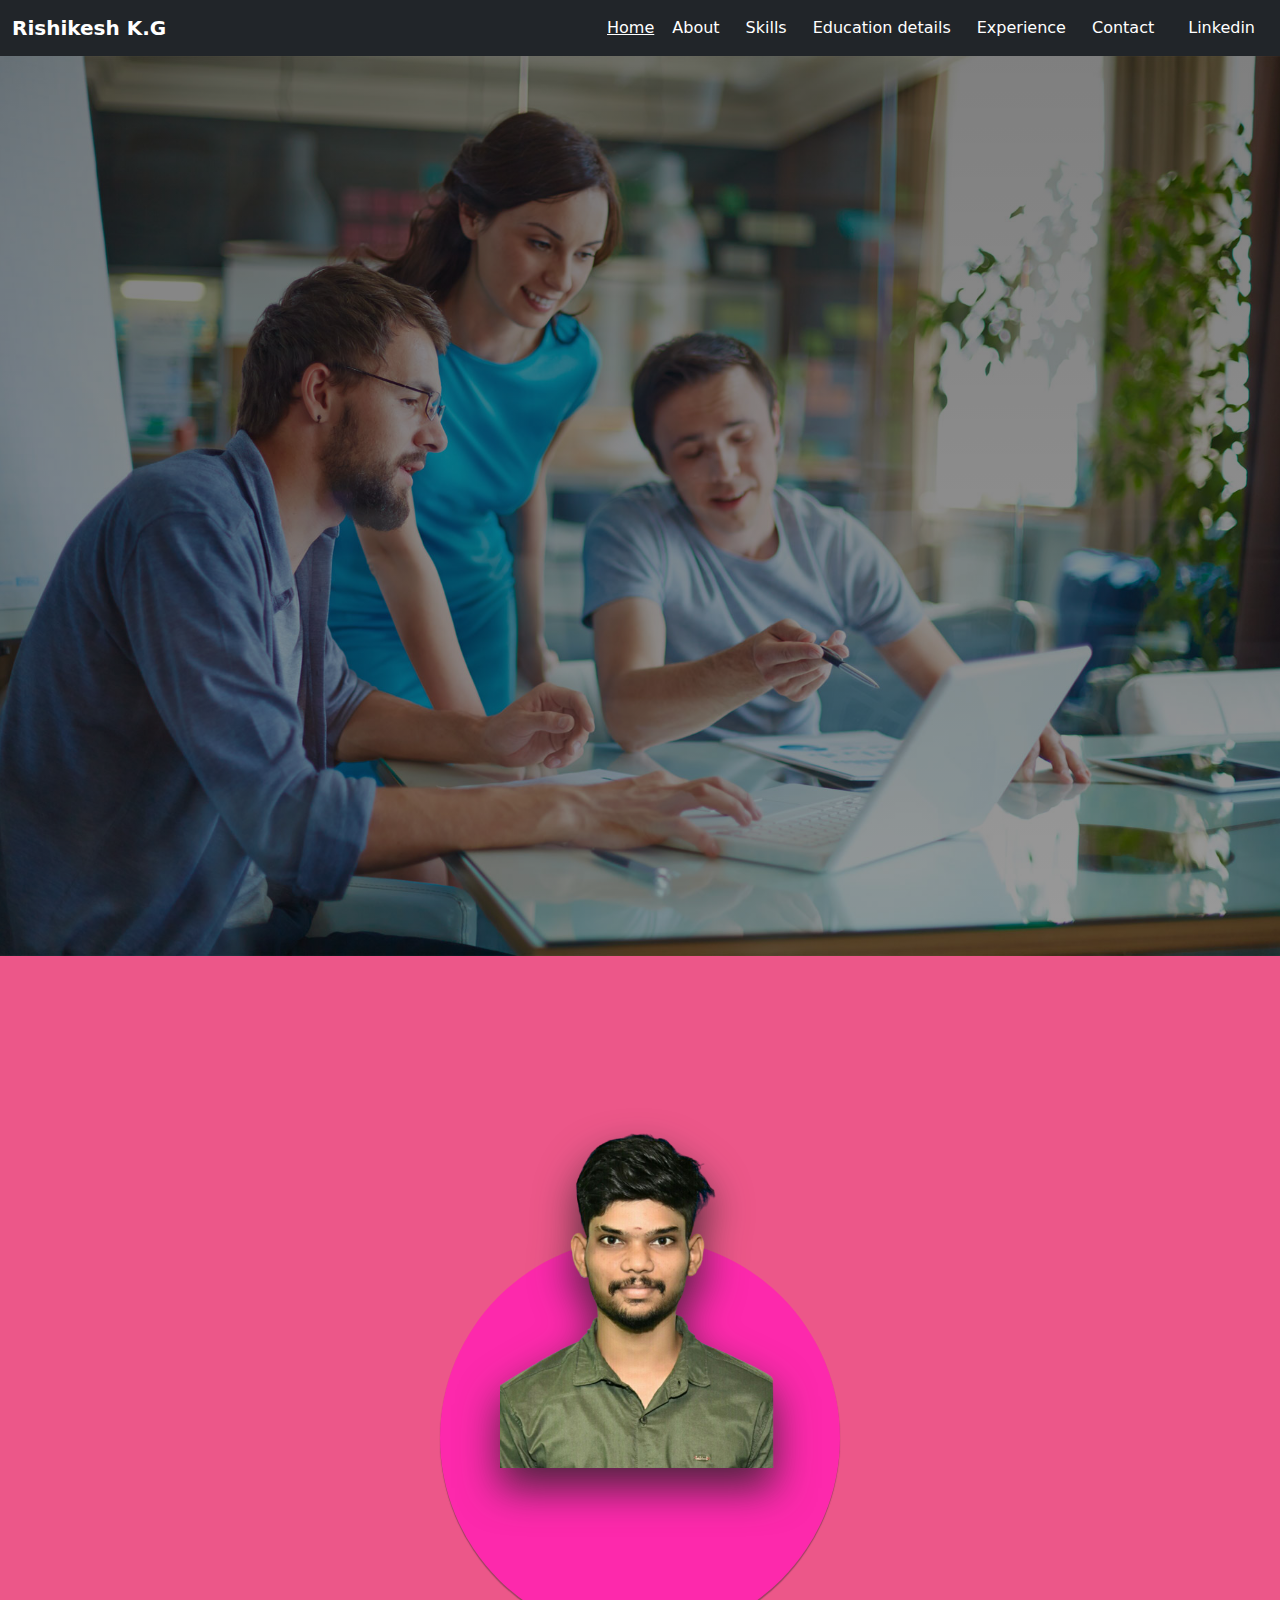
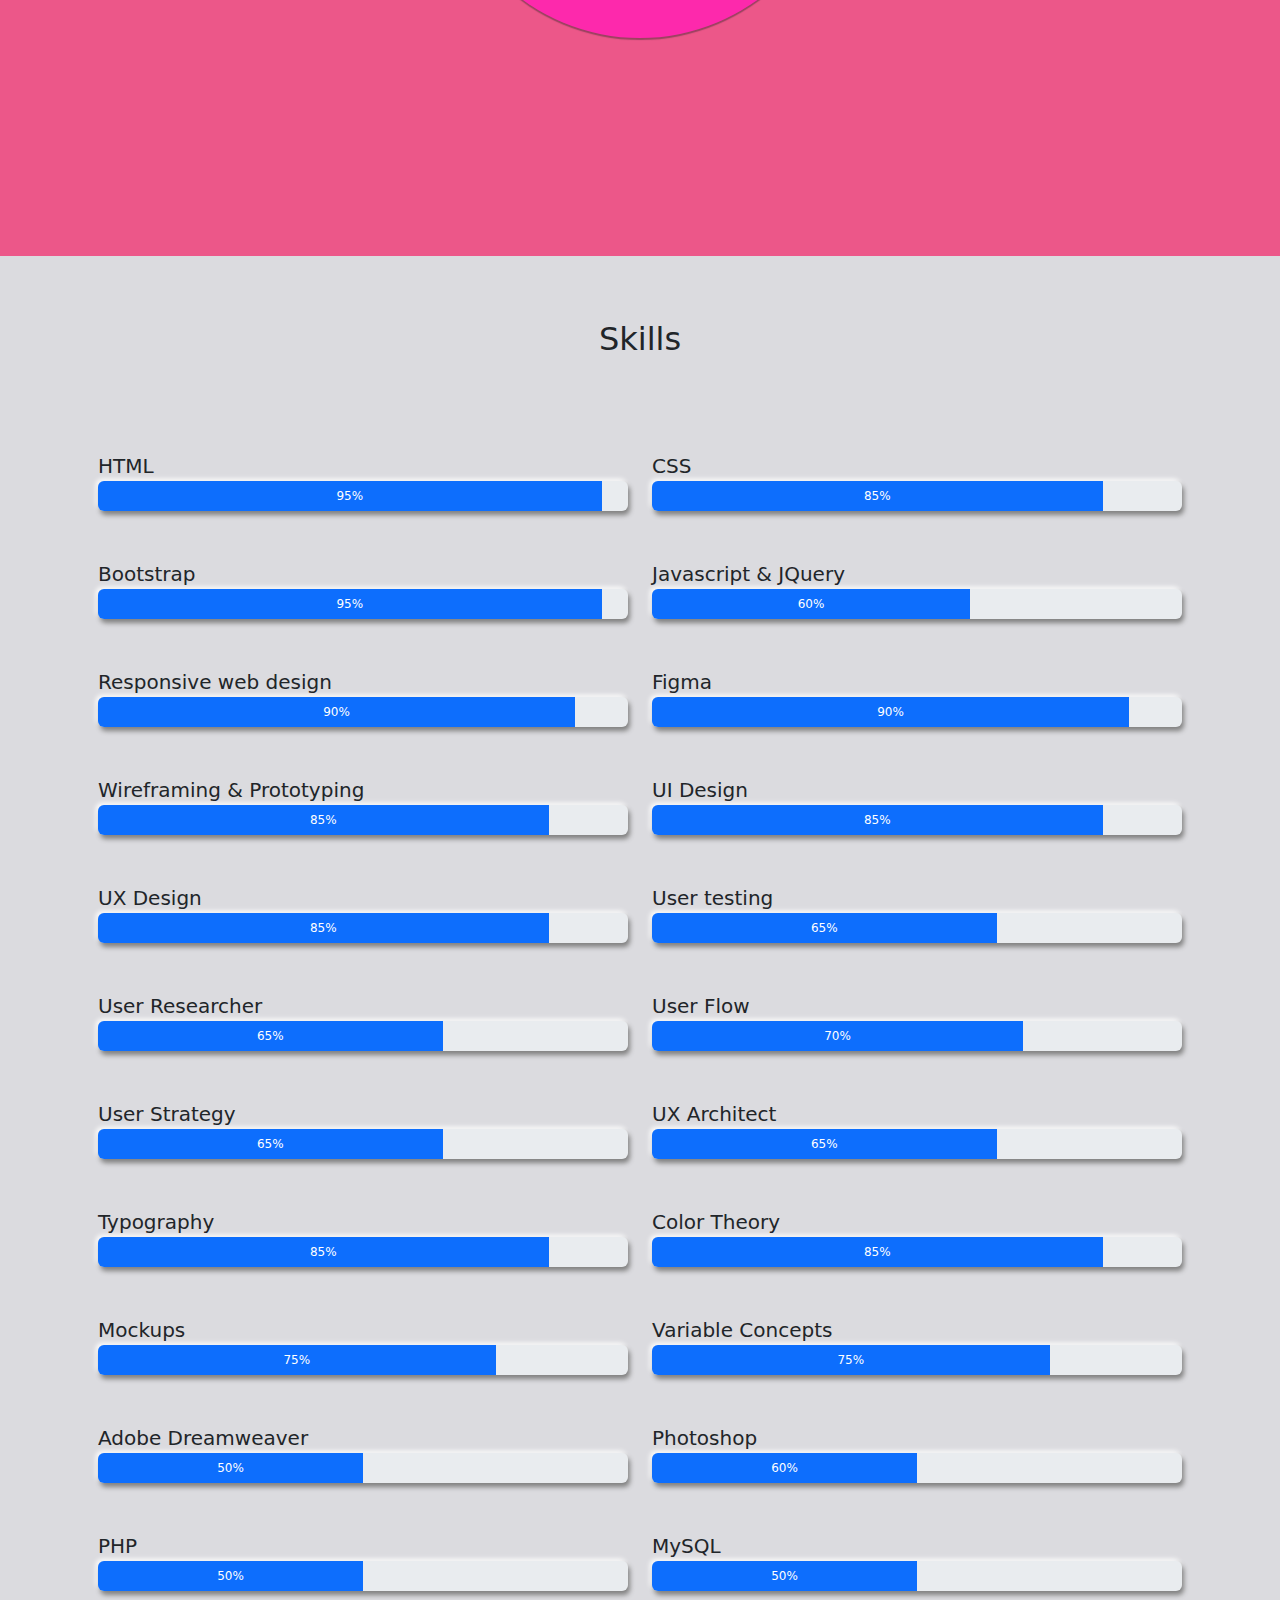
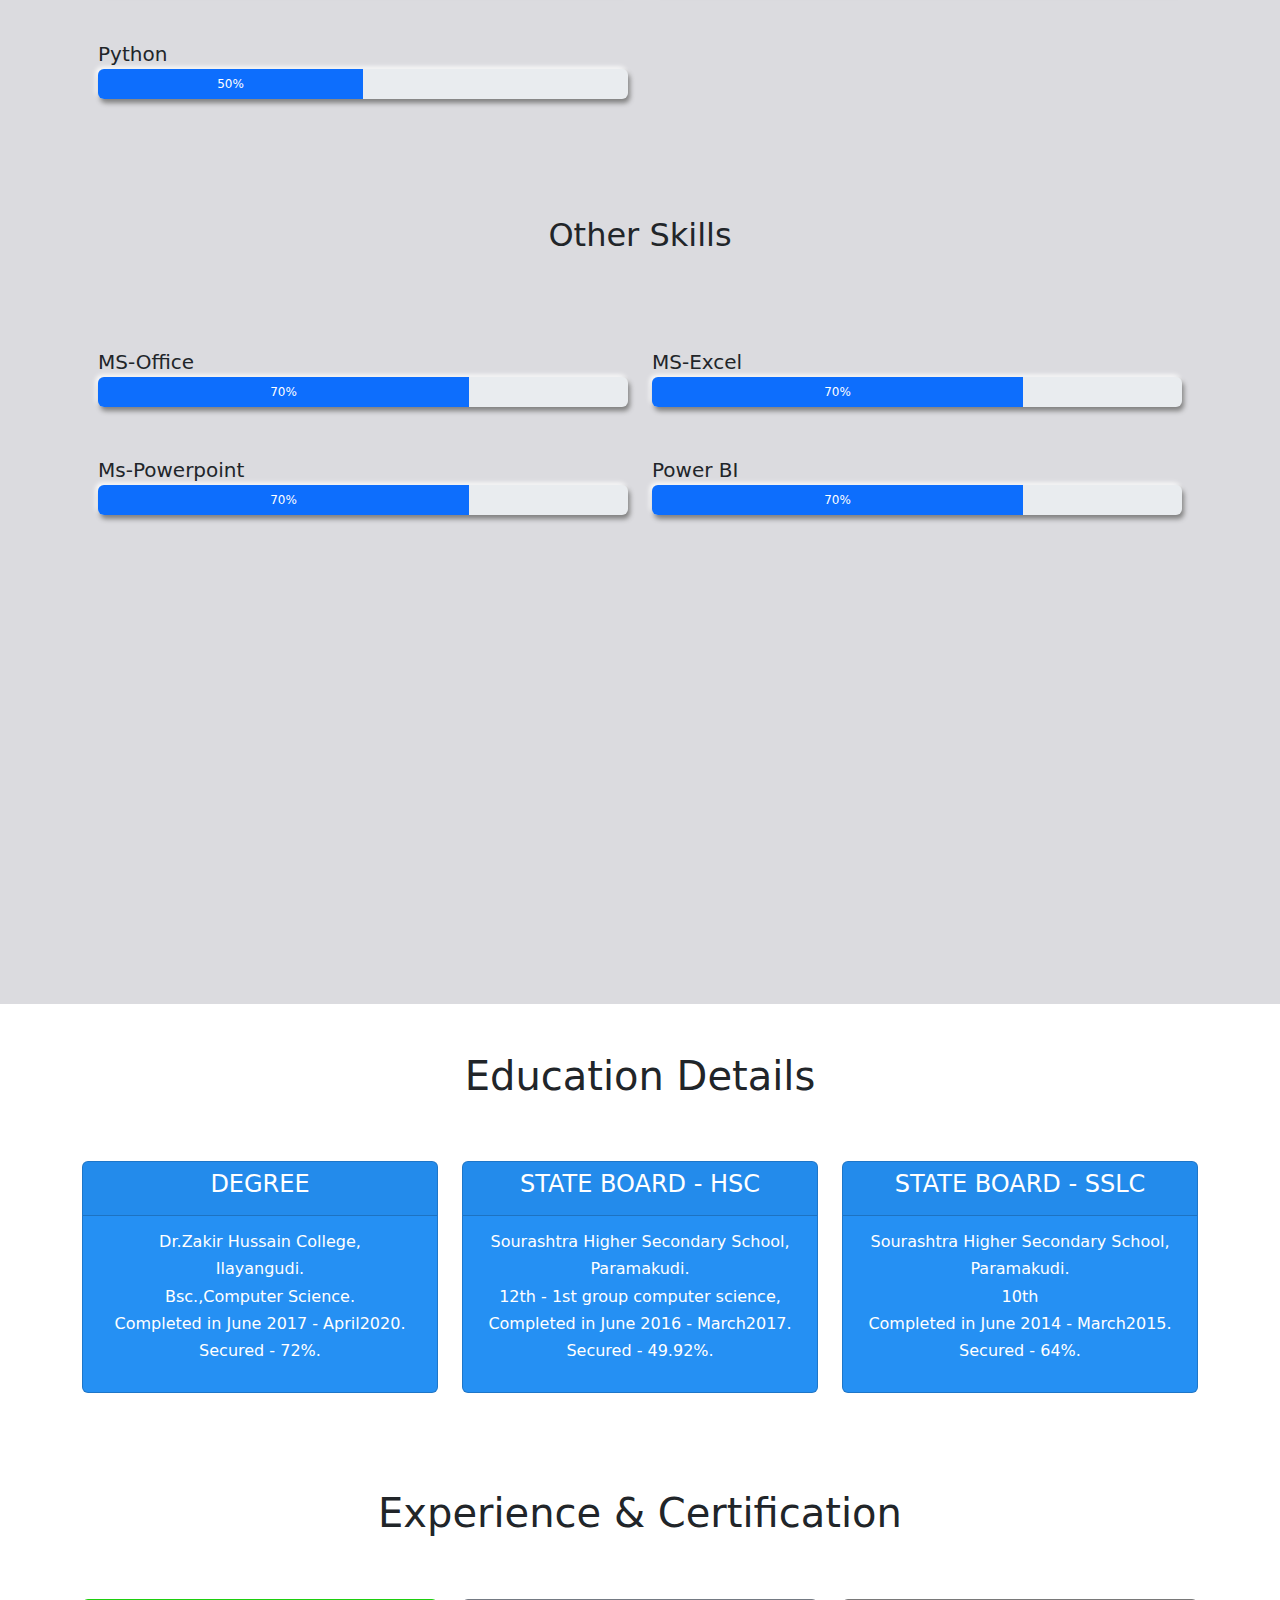
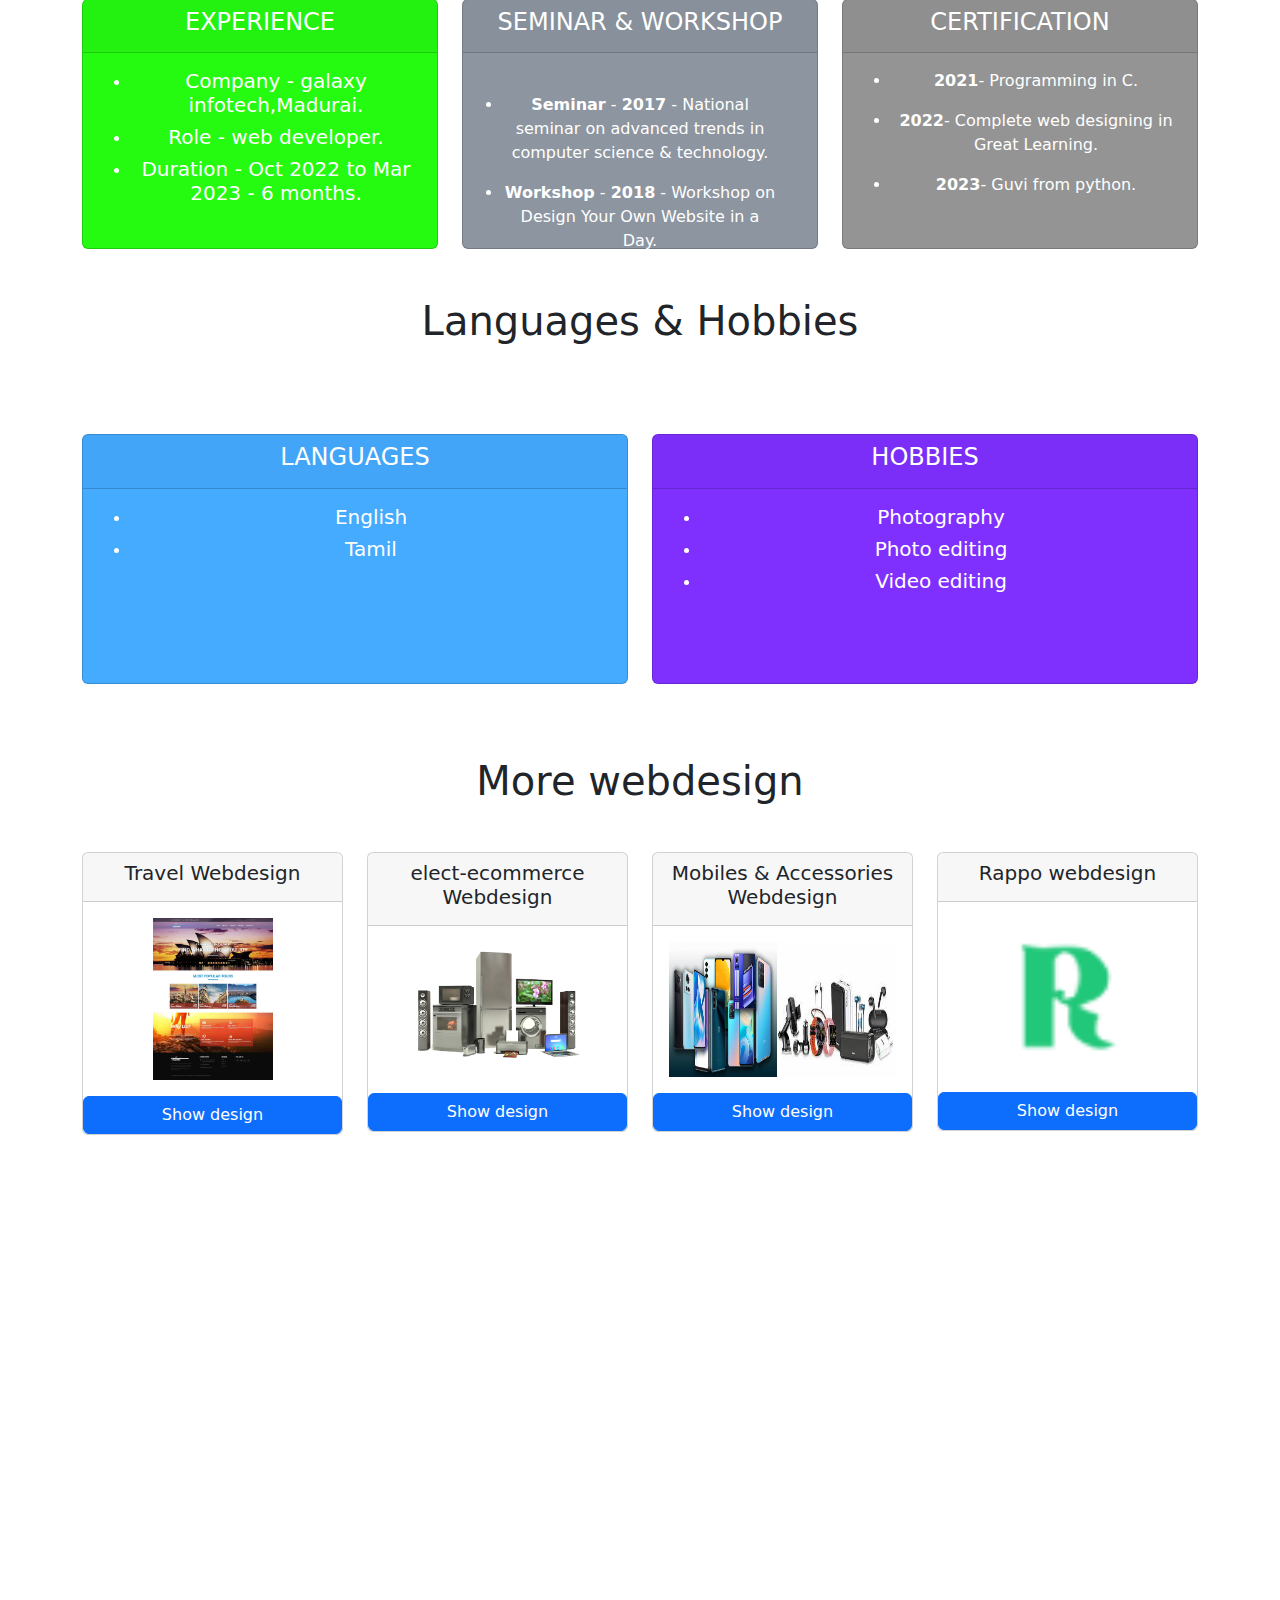
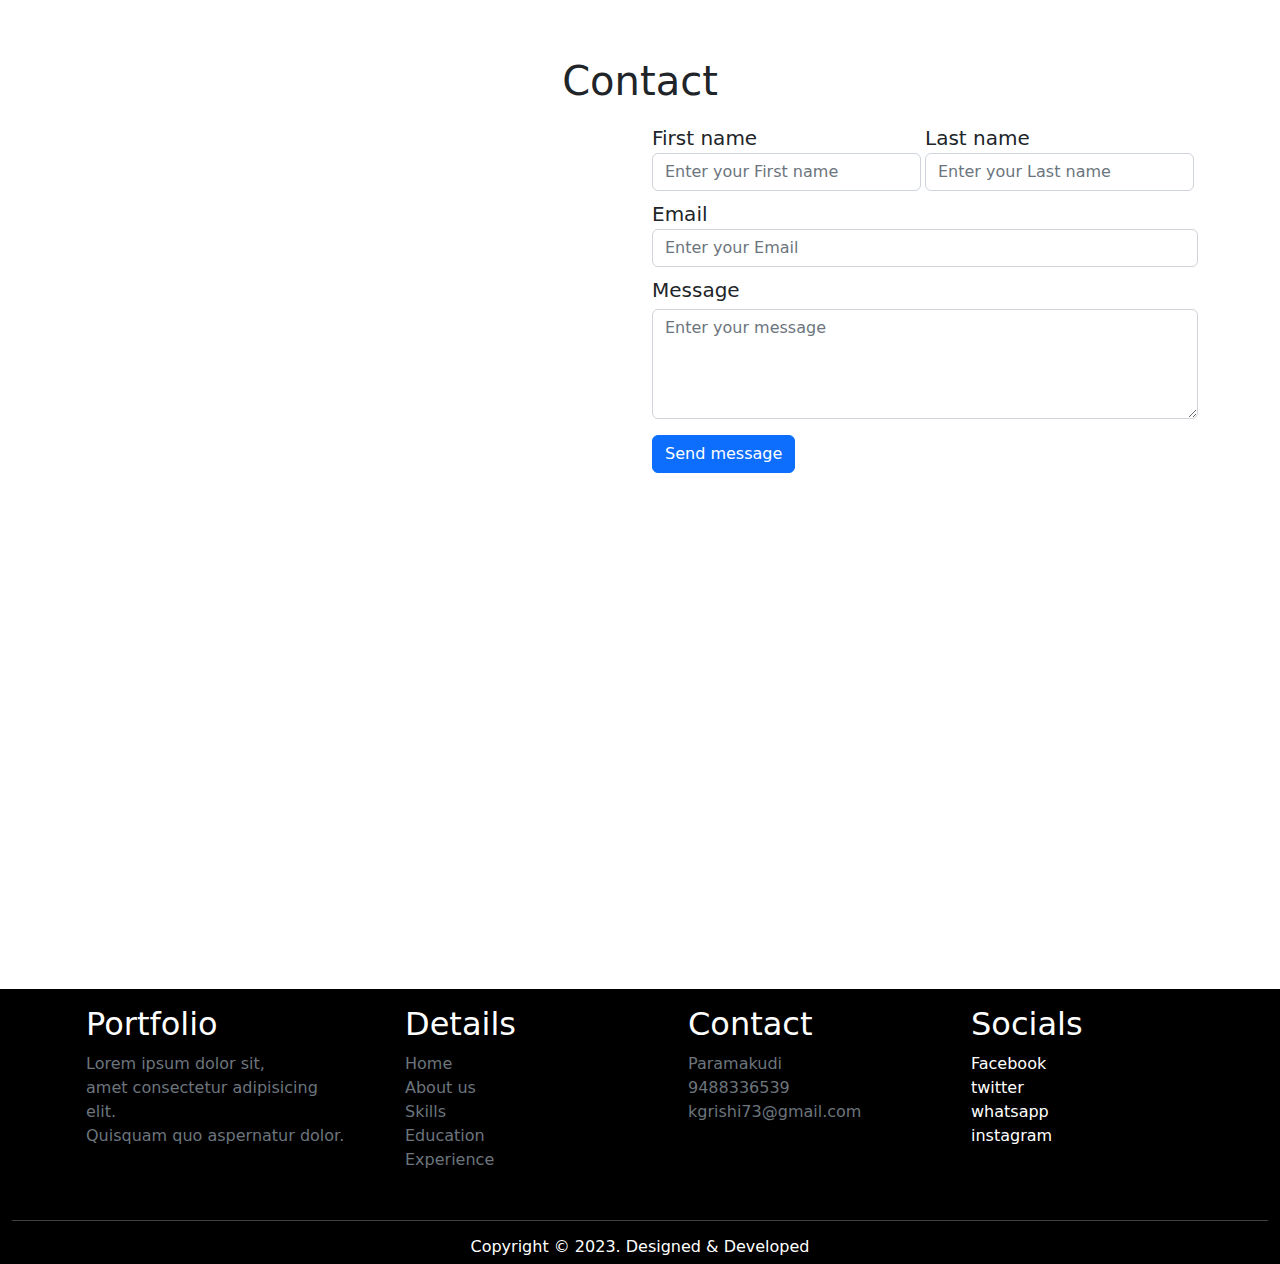
<file: index.html>
<!DOCTYPE html>
<html lang="en">
<head>
    <meta charset="UTF-8">
    <meta http-equiv="X-UA-Compatible" content="IE=edge">
    <meta name="viewport" content="width=device-width, initial-scale=1.0">
    <link rel="stylesheet" href="bootstrap.min.css">
    <link rel="stylesheet" href="https://cdn.jsdelivr.net/npm/bootstrap@5.2.3/dist/css/bootstrap.min.css" integrity="sha384-rbsA2VBKQhggwzxH7pPCaAqO46MgnOM80zW1RWuH61DGLwZJEdK2Kadq2F9CUG65" crossorigin="anonymous">
    <link rel="stylesheet" href="https://cdnjs.cloudflare.com/ajax/libs/font-awesome/6.4.0/css/all.min.css" integrity="sha512-iecdLmaskl7CVkqkXNQ/ZH/XLlvWZOJyj7Yy7tcenmpD1ypASozpmT/E0iPtmFIB46ZmdtAc9eNBvH0H/ZpiBw==" crossorigin="anonymous" referrerpolicy="no-referrer" />
    <script src="https://ajax.googleapis.com/ajax/libs/jquery/3.5.1/jquery.min.js"></script>
    <link rel="stylesheet" href="style.css">
    <title>Portfolio</title>
</head>
<body>
    <!-- navbar -->
      <nav class="navbar navbar-expand-sm navbar-dark bg-dark text-white ">

        <div class="container-fluid">
    
          <a class="navbar-brand" href="#">Rishikesh K.G</a>
    
          <button class="navbar-toggler" href="#offcanvasExample" role="button" data-bs-toggle="offcanvas" aria-controls="offcanvasExample">
            <span class="navbar-toggler-icon"></span>
          </button>
    
          <div class="offcanvas offcanvas-start bg-dark" tabindex="-1" id="offcanvasExample" aria-labelledby="offcanvasExampleLabel">
            <div class="offcanvas-header">
              <h5 class="offcanvas-title" id="offcanvasExample">Rishikesh K.G</h5>
              <button type="button" class="btn-close" data-bs-dismiss="offcanvas" aria-label="Close" style="background-color: white;"></button>
            </div>
            <div class="offcanvas-body">
              <ul class="navbar-nav ms-auto mb-2 mb-lg-0">
                <li class="nav-item">
                  <a class="nav-link text-white" aria-current="page" href="index.html">Home</a>
                </li>
                <li class="nav-item ">
                  <a class="nav-link  text-white" href="about.html">About</a>
                </li>
                <li class="nav-item ">
                  <a class="nav-link  text-white" href="skill.html">Skills</a>
                </li>
                <li class="nav-item ">
                  <a class="nav-link  text-white" href="education.html">Education details</a>
                </li>
                <li class="nav-item ">
                  <a class="nav-link  text-white" href="experience.html">Experience</a>
                </li>
                <li class="nav-item">
                  <a class="nav-link  text-white" href="contact.html">Contact</a>
                </li>
                <li class="nav-item">
                  <a class="nav-link  text-white" href="https://www.linkedin.com/in/rishikesh-k-g-457ab9243" target="_blank"><i class="fa-brands fa-linkedin px-1"></i>Linkedin</a>
                </li>
              </ul>
            </div>
          </div>
        </div>
      </nav>
      <!-- <nav class="navbar navbar-expand-sm  navbar-dark bg-dark text-white" id="navbar">
        <div class="container-fluid">
    
          <a class="navbar-brand" href="#">Rishikesh K.G</a>

    
          <button class="navbar-toggler" type="button" data-bs-toggle="collapse" data-bs-target="#navbarSupportedContent" aria-controls="navbarSupportedContent" aria-expanded="false" aria-label="Toggle navigation">
            <span class=""><i class="fa-solid fa-bars"></i></span>
          </button>
          <div class="collapse navbar-collapse" id="navbarSupportedContent">
            <ul class="navbar-nav ms-auto mb-2 mb-lg-0">
              <li class="nav-item">
                <a class="nav-link text-white" aria-current="page" href="#home">Home</a>
              </li>
              <li class="nav-item ">
                <a class="nav-link  text-white" href="#about">About</a>
              </li>
              <li class="nav-item ">
                <a class="nav-link  text-white" href="#skills">Skills</a>
              </li>
              <li class="nav-item ">
                <a class="nav-link  text-white" href="#office">Other skills</a>
              </li>
              <li class="nav-item ">
                <a class="nav-link  text-white" href="#education">Education details</a>
              </li>
              <li class="nav-item ">
                <a class="nav-link  text-white" href="#experience">Experience</a>
              </li>
              <li class="nav-item">
                <a class="nav-link  text-white" href="#contact">Contact</a>
              </li>
              <li class="nav-item">
                <a class="nav-link  text-white" href="tel:+919488336539"><i class="fa fa-phone"></i></a>
              </li>
            </ul>
        </div>
      </nav> -->
    <!-- navbar -->
    
    <!-- home -->
    <section id="home">
        <p class="text-center">I am <span>UI/UX designer</span></p>
        <p class="text-center">I am <span>UI developer</span></p>
        <p class="text-center">I am <span>Web designer</span></p>
        <p class="text-center">I am <span>Photographer</span></p>
        <p class="text-center">I am <span>Photo editor</span></p>
        <p class="text-center">I am <span>Video editor</span></p>
    </section>
    <!-- home -->

    <!-- about -->
    <section id="about">
         <div class="circle">
          <img src="rishikesh.png" alt="myimg">
           <div class="content">
            <h3>About Me</h3>
            <h2>
              <span><b>Name:</b> <i style="color: rgb(67, 255, 67);">Rishikesh K.G</i></span><br>
              <span><b>Class:</b> <i style="color: rgb(67, 255, 67);">B.sc.,CS</i></span><br>
              <span><b>Summary:</b> <i style="color: rgb(67, 255, 67);">I am looking for job in UI/UX designer / 
              UI developer / Frontend developer / web developer / Graphic designer</i></span>
            </h2>
           </div>
         </div>
    </section>
    <!-- about -->

    <!-- skills -->
     <section id="skills">
             <h2 class="text-center">Skills</h2>
             <div class="container">
                 <div class="row p-lg-3 p-0 mb-lg-3 mb-0">
                   <div class="col-lg-6 col-12 pt-lg-0 pt-3">
                      <label for="">HTML</label>
                      <div class="progress">
                        <div class="progress-bar" role="progressbar" style="width: 95%;">95%</div>
                      </div>
                   </div>

                   <div class="col-lg-6 col-12 pt-lg-0 pt-3">
                     <label for="">CSS</label>
                     <div class="progress">
                      <div class="progress-bar" role="progressbar" style="width: 85%;">85%</div>
                    </div>
                   </div>
                 </div>

                 <div class="row p-lg-3 p-0 mb-lg-3 mb-0">
                  <div class="col-lg-6 col-12 pt-lg-0 pt-3">
                     <label for="">Bootstrap</label>
                     <div class="progress">
                       <div class="progress-bar" role="progressbar" style="width: 95%;">95%</div>
                     </div>
                  </div>

                  <div class="col-lg-6 col-12 pt-lg-0 pt-3">
                    <label for="">Javascript & JQuery</label>
                    <div class="progress">
                     <div class="progress-bar" role="progressbar" style="width: 60%;">60%</div>
                   </div>
                  </div>
                </div>

                <div class="row p-lg-3 p-0 mb-lg-3 mb-0">
                  <div class="col-lg-6 col-12 pt-lg-0 pt-3">
                     <label for="">Responsive web design</label>
                     <div class="progress">
                       <div class="progress-bar" role="progressbar" style="width: 90%;">90%</div>
                     </div>
                  </div>

                  <div class="col-lg-6 col-12 pt-lg-0 pt-3">
                    <label for="">Figma</label>
                    <div class="progress">
                     <div class="progress-bar" role="progressbar" style="width: 90%;">90%</div>
                   </div>
                  </div>
                </div>

                <div class="row p-lg-3 p-0 mb-lg-3 mb-0">
                  <div class="col-lg-6 col-12 pt-lg-0 pt-3">
                     <label for="">Wireframing & Prototyping</label>
                     <div class="progress">
                       <div class="progress-bar" role="progressbar" style="width: 85%;">85%</div>
                     </div>
                  </div>

                  <div class="col-lg-6 col-12 pt-lg-0 pt-3">
                    <label for="">UI Design</label>
                    <div class="progress">
                     <div class="progress-bar" role="progressbar" style="width: 85%;">85%</div>
                   </div>
                  </div>
                </div>

                <div class="row p-lg-3 p-0 mb-lg-3 mb-0">
                  <div class="col-lg-6 col-12 pt-lg-0 pt-3">
                     <label for="">UX Design</label>
                     <div class="progress">
                       <div class="progress-bar" role="progressbar" style="width: 85%;">85%</div>
                     </div>
                  </div>

                  <div class="col-lg-6 col-12 pt-lg-0 pt-3">
                    <label for="">User testing</label>
                    <div class="progress">
                     <div class="progress-bar" role="progressbar" style="width: 65%;">65%</div>
                   </div>
                  </div>
                </div>

                <div class="row p-lg-3 p-0 mb-lg-3 mb-0">
                  <div class="col-lg-6 col-12 pt-lg-0 pt-3">
                     <label for="">User Researcher</label>
                     <div class="progress">
                       <div class="progress-bar" role="progressbar" style="width: 65%;">65%</div>
                     </div>
                  </div>

                  <div class="col-lg-6 col-12 pt-lg-0 pt-3">
                    <label for="">User Flow</label>
                    <div class="progress">
                     <div class="progress-bar" role="progressbar" style="width: 70%;">70%</div>
                   </div>
                  </div>
                </div>

                <div class="row p-lg-3 p-0 mb-lg-3 mb-0">
                  <div class="col-lg-6 col-12 pt-lg-0 pt-3">
                     <label for="">User Strategy</label>
                     <div class="progress">
                       <div class="progress-bar" role="progressbar" style="width: 65%;">65%</div>
                     </div>
                  </div>

                  <div class="col-lg-6 col-12 pt-lg-0 pt-3">
                    <label for="">UX Architect</label>
                    <div class="progress">
                     <div class="progress-bar" role="progressbar" style="width: 65%;">65%</div>
                   </div>
                  </div>
                </div>

                <div class="row p-lg-3 p-0 mb-lg-3 mb-0">
                  <div class="col-lg-6 col-12 pt-lg-0 pt-3">
                     <label for="">Typography</label>
                     <div class="progress">
                       <div class="progress-bar" role="progressbar" style="width: 85%;">85%</div>
                     </div>
                  </div>

                  <div class="col-lg-6 col-12 pt-lg-0 pt-3">
                    <label for="">Color Theory</label>
                    <div class="progress">
                     <div class="progress-bar" role="progressbar" style="width: 85%;">85%</div>
                   </div>
                  </div>
                </div>

                <div class="row p-lg-3 p-0 mb-lg-3 mb-0">
                  <div class="col-lg-6 col-12 pt-lg-0 pt-3">
                     <label for="">Mockups</label>
                     <div class="progress">
                       <div class="progress-bar" role="progressbar" style="width: 75%;">75%</div>
                     </div>
                  </div>

                  <div class="col-lg-6 col-12 pt-lg-0 pt-3">
                    <label for="">Variable Concepts</label>
                    <div class="progress">
                     <div class="progress-bar" role="progressbar" style="width: 75%;">75%</div>
                   </div>
                  </div>
                </div>

                <div class="row p-lg-3 p-0 mb-lg-3 mb-0">
                  <div class="col-lg-6 col-12 pt-lg-0 pt-3">
                     <label for="">Adobe Dreamweaver</label>
                     <div class="progress">
                       <div class="progress-bar" role="progressbar" style="width: 50%;">50%</div>
                     </div>
                  </div>

                  <div class="col-lg-6 col-12 pt-lg-0 pt-3">
                    <label for="">Photoshop</label>
                    <div class="progress">
                     <div class="progress-bar" role="progressbar" style="width: 50%;">60%</div>
                   </div>
                  </div>
                </div>
    
                <div class="row p-lg-3 p-0 mb-lg-3 mb-0">
                  <div class="col-lg-6 col-12 pt-lg-0 pt-3">
                     <label for="">PHP</label>
                     <div class="progress">
                       <div class="progress-bar" role="progressbar" style="width: 50%;">50%</div>
                     </div>
                  </div>

                  <div class="col-lg-6 col-12 pt-lg-0 pt-3">
                    <label for="">MySQL</label>
                    <div class="progress">
                     <div class="progress-bar" role="progressbar" style="width: 50%;">50%</div>
                   </div>
                  </div>
                </div>
                
                 <div class="row p-lg-3 p-0 mb-lg-3 mb-0">
                  <div class="col-lg-6 col-12 pt-lg-0 pt-3">
                     <label for="">Python</label>
                     <div class="progress">
                       <div class="progress-bar" role="progressbar" style="width: 50%;">50%</div>
                     </div>
                  </div>
                </div>

             </div>
     </section>
    <!-- skills -->
     
    <!-- Office Packages -->

    <section id="office">
      <h2 class="text-center pt-5">Other Skills</h2>
      <div class="container">
          <div class="row p-lg-3 p-0 mb-lg-3 mb-0">
            <div class="col-lg-6 col-12 pt-lg-0 pt-3">
               <label for="">MS-Office</label>
               <div class="progress">
                 <div class="progress-bar" role="progressbar" style="width: 70%;">70%</div>
               </div>
            </div>

            <div class="col-lg-6 col-12 pt-lg-0 pt-3">
              <label for="">MS-Excel</label>
              <div class="progress">
               <div class="progress-bar" role="progressbar" style="width: 70%;">70%</div>
             </div>
            </div>
          </div>

          <div class="row p-lg-3 p-0 mb-lg-3 mb-0">
           <div class="col-lg-6 col-12 pt-lg-0 pt-3">
              <label for="">Ms-Powerpoint</label>
              <div class="progress">
                <div class="progress-bar" role="progressbar" style="width: 70%;">70%</div>
              </div>
           </div>

           <div class="col-lg-6 col-12 pt-lg-0 pt-3">
             <label for="">Power BI</label>
             <div class="progress">
              <div class="progress-bar" role="progressbar" style="width: 70%;">70%</div>
            </div>
           </div>
         </div>
      </div>
</section>
    <!-- Office Packages -->
    <!-- Education -->
     <!-- <section id="education" class=""> -->
       <div class="container text-center pt-5 pb-5"  id="education">
        <h1>Education Details</h1>
        <div class="row">
          <div class="col-lg-4 col-12">
            <div class="card" style="background-color: rgb(37, 144, 243); color: white; ">
              <div class="card-header">
                <h4>DEGREE</h4>
              </div>
             <div class="card-body">
              <ul class="list-unstyled">
                <li><h6>Dr.Zakir Hussain College,</h6></li>
                <li><h6>Ilayangudi.</h6></li>
                <li><h6>Bsc.,Computer Science.</h6></li>
                <li><h6>Completed in June 2017 - April2020.</h6></li>
                <li><h6>Secured - 72%.</h6></li>
              </ul>
             </div>
            </div>
          </div>

          <div class="col-lg-4 col-12">
            <div class="card" style="background-color: rgb(37, 144, 243); color: white; ">
              <div class="card-header">
                <h4>STATE BOARD - HSC</h4>
              </div>
              <div class="card-body">
                <ul class="list-unstyled">
                  <li><h6>Sourashtra Higher Secondary School,</h6></li>
                  <li><h6>Paramakudi.</h6></li>
                  <li><h6>12th - 1st group computer science,</h6></li>
                  <li><h6>Completed in June 2016 - March2017.</h6></li>
                  <li><h6>Secured - 49.92%.</h6></li>
                </ul>
              </div>
            </div>
          </div>

          <div class="col-lg-4 col-12">
            <div class="card" style="background-color: rgb(37, 144, 243); color: white; ">
              <div class="card-header">
                <h4>STATE BOARD - SSLC</h4>
              </div>
              <div class="card-body">
                <ul class="list-unstyled">
                  <li><h6>Sourashtra Higher Secondary School,</h6></li>
                  <li><h6>Paramakudi.</h6></li>
                  <li><h6>10th</h6></li>
                  <li><h6>Completed in June 2014 - March2015.</h6></li>
                  <li><h6>Secured - 64%.</h6></li>
                </ul>
              </div>
            </div>
          </div>
        </div>
       </div>
     <!-- </section> -->
        
    <!-- Education -->

    <!-- Experience -->
    <section   id="experience" class="">
      <div class="container text-center pt-5">
       <h1>Experience & Certification</h1>
       <div class="row pb-5">
         <div class="col-lg-4 col-12">
           <div class="card" style="height: 250px; background-color: rgb(37, 250, 17); color: white;">
             <div class="card-header">
               <h4>EXPERIENCE</h4>
             </div>
            <div class="card-body">
              <ul>
                <li><h5>Company - galaxy infotech,Madurai.</h5></li>
                <li><h5>Role - web developer.</h5></li>
                <li><h5>Duration - Oct 2022 to Mar 2023 - 6 months.</h5></li>
              </ul>
            </div>
           </div>
         </div>

         <div class="col-lg-4 col-12">
           <div class="card" style="height: 250px; background-color: rgb(141, 149, 160); color: white;">
             <div class="card-header">
               <h4>SEMINAR & WORKSHOP</h4>
             </div>
             <div class="card-body">
               <ul class="p-4 mb-2">
                 <li><p><b>Seminar</b> - <b>2017</b> - National seminar on advanced trends in computer science & technology.</p></li>
                 <li><p><b>Workshop</b> - <b>2018</b> - Workshop on Design Your Own Website in a Day. </p></li>
               </ul>
             </div>
           </div>
         </div>

         <div class="col-lg-4 col-12">
           <div class="card" style="height: 250px; background-color: rgb(148, 148, 148); color: white;">
             <div class="card-header">
               <h4>CERTIFICATION</h4>
             </div>
             <div class="card-body">
               <ul>
                <li><p><b>2021</b>- Programming in C.</p></li>
                <li><p><b>2022</b>- Complete web designing in Great Learning.</p></li>
                <li><p><b>2023</b>- Guvi from python.</p></li>
               </ul>
             </div>
           </div>
         </div>
       </div>

       <div class="row pb-5">
        <!-- <div class="container"> -->
          <h1>Languages & Hobbies</h1>
          <div class="col-lg-6 col-12">
            <div class="card" style="height: 250px; background-color: rgb(69, 171, 255); color: white;">
              <div class="card-header">
                <h4>LANGUAGES</h4>
              </div>
              <div class="card-body">
                <ul>
                 <li><h5>English</h5></li>
                 <li><h5>Tamil</h5></li>
                </ul>
              </div>
            </div>
          </div>

          <div class="col-lg-6 col-12">
            <div class="card" style="height: 250px; background-color: rgb(127, 48, 255); color: white;">
              <div class="card-header">
                <h4>HOBBIES</h4>
              </div>
              <div class="card-body">
                <ul>
                 <li><h5>Photography</h5></li>
                 <li><h5>Photo editing</h5></li>
                 <li><h5>Video editing</h5></li>
                </ul>
              </div>
            </div>
          </div>

        <!-- </div> -->
       </div>
      </div>
    </section>
    <!-- Experience -->
    <!-- more webdesign-->
    <section id="more" class="">
     <div class="container text-center pt-3">
      <h1>More webdesign</h1>
      <div class="row row-cols-1 row-cols-lg-3">
        <div class="col-lg-3">
          <div class="card">
            <div class="card-header">
               <h4 class="fs-5">Travel Webdesign</h4>
            </div>
            <div class="card-body">
               <img src="home.jpg" class="img-fluid" style="width: 120px;" alt="">
            </div>
            <a class="btn btn-primary text-white" href="https://rishikg73.github.io/travelwebdesign/" target="_blank">Show design</a>
          </div>
        </div>   
        
        <div class="col-lg-3">
          <div class="card">
            <div class="card-header">
               <h4 class="fs-5">elect-ecommerce Webdesign</h4>
            </div>
            <div class="card-body">
               <img src="background.png" class="img-fluid" style="width: 180px;" alt="">
            </div>
            <a class="btn btn-primary text-white" href="https://rishikg73.github.io/electshop/" target="_blank">Show design</a>
          </div>
        </div>   

        <div class="col-lg-3">
          <div class="card">
            <div class="card-header">
               <h4 class="fs-5">Mobiles & Accessories Webdesign</h4>
            </div>
            <div class="card-body">
               <div class="d-flex justify-content-around">
                <div>
                  <img src="mobiles.jpg" class="img-fluid w-100" style=" height: 135px;" alt="">
                </div>
                <div>
                  <img src="accessories.jpeg" class="img-fluid w-100" style="width: 100px;  height: 135px;" alt="">
                </div>
               </div>
            </div>
            <a class="btn btn-primary text-white" href="https://rishikg73.github.io/mobilewebdesign/" target="_blank">Show design</a>
          </div>
        </div> 
        
        <div class="col-lg-3">
          <div class="card">
            <div class="card-header">
               <h4 class="fs-5">Rappo webdesign</h4>
            </div>
            <div class="card-body">
               <img src="favicon.png" class="img-fluid" style="width: 158px;" alt="">
            </div>
            <a class="btn btn-primary text-white" href="https://rishikg73.github.io/rappo/" target="_blank">Show design</a>
          </div>
        </div>   

      </div>
     </div>
    </section>
    <!-- more webdesign -->
    <!-- contact -->
    <section id="contact" class="pt-3 mb-5 pb-5">
       <div class="container">
        <h1 class="text-center">Contact</h1>
        <div class="row">
          <div class="col-lg-6  pt-2">
            <iframe class="w-100" src="https://www.google.com/maps/embed?pb=!1m18!1m12!1m3!1d31476.63894262624!2d78.5664455367977!3d9.545180834157808!2m3!1f0!2f0!3f0!3m2!1i1024!2i768!4f13.1!3m3!1m2!1s0x3b010617efde0787%3A0x1dd74f186a6c43ce!2sParamakudi%2C%20Tamil%20Nadu!5e0!3m2!1sen!2sin!4v1679844225288!5m2!1sen!2sin" width="450" height="350" style="border:0;" allowfullscreen="" loading="lazy"></iframe>
          </div>
          <div class="col-lg-6 col-12">
            <form class="">
              <div class="form-row d-flex flex-wrap mb-2">
               <div class="col">
                 <label for="">First name</label>
                 <input type="text" class="form-control"  placeholder="Enter your First name"  required>
               </div>
              <div class="col px-1">
                <label for="">Last name</label>
                <input type="text" class="form-control"  placeholder="Enter your Last name" required>
              </div>
             </div>
             <div class="form-row mb-2">
              <div class="col">
                <label for="">Email</label>
                <input type="text" class="form-control" placeholder="Enter your Email"  required>
              </div>
            </div> 
            <div class="form-row mb-3">
              <div clas`s="col">
                <label for="" class="mb-1">Message</label>
                <textarea type="text" class="form-control"style="height: 110px;" placeholder="Enter your message"  required></textarea>
              </div>
            </div>
           <button class="btn btn-primary" type="submit">Send message</button>
         </form>
          </div>
        </div>
       </div>
    </section>
    <!-- contact -->

    <!-- footer -->
      <footer class="bg-black text-white">
        <div class="container p-3">
          <div class="row">
            <div class="col-lg-3 col-md-6">
              <div>
                <h2>Portfolio</h2>
              </div>
              <div>
                <p class="text-muted">Lorem ipsum dolor sit, <br> amet consectetur adipisicing elit. <br> Quisquam quo aspernatur dolor.</p>
              </div>
            </div>
  
            <div class="col-lg-3 col-md-6 px-5">
              <div>
                <h2>Details</h2>
              </div>
              <div>
                <ul class="list-unstyled text-muted">
                  <li>Home</li>
                  <li>About us</li>
                  <li>Skills</li>
                  <li>Education</li>
                  <li>Experience</li>
                </ul>
              </div>
            </div>
  
            <div class="col-lg-3 col-md-6 px-5">
              <div>
                <h2>Contact</h2>
              </div>
              <div>
                <ul class="list-unstyled text-muted">
                  <li>Paramakudi</li>
                  <li>9488336539</li>
                  <li>kgrishi73@gmail.com</li>
                </ul>
              </div>
            </div>
  
            <div class="col-lg-3 col-md-6 px-5">
              <div>
                <h2>Socials</h2>
              </div>
              <div class="ft">
                <ul class="list-unstyled">
                  <li><a href="" class="text-decoration-none text-muted"><i class="fa-brands fa-facebook"></i>
                      Facebook</a></li>
                  <li><a href="" class="text-decoration-none text-muted"><i class="fa-brands fa-twitter"></i> twitter</a>
                  </li>
                  <li><a href="" class="text-decoration-none text-muted"><i class="fa-brands fa-whatsapp"></i>
                      whatsapp</a></li>
                  <li><a href="" class="text-decoration-none text-muted"><i class="fa-brands fa-instagram"></i>
                      instagram</a></li>
                </ul>
              </div>
            </div>
          </div>
        </div>
      </footer>
      <div class="container-fluid bg-black text-white">
        <div class="row justify-content-center d-flex">
          <div>
            <hr>
          </div>
          <div class="col-lg-12 text-center">
            <h6>Copyright © 2023. Designed &amp; Developed</h6>
          </div>
        </div>
      </div>
    <!-- footer -->
    <script type="text/Javascript" src="myjs.js"></script>
    <!-- <script src="https://cdn.jsdelivr.net/npm/bootstrap@5.2.3/dist/js/bootstrap.min.js" integrity="sha384-cuYeSxntonz0PPNlHhBs68uyIAVpIIOZZ5JqeqvYYIcEL727kskC66kF92t6Xl2V" crossorigin="anonymous"></script> -->
    <script src="https://cdn.jsdelivr.net/npm/bootstrap@5.2.3/dist/js/bootstrap.bundle.min.js" integrity="sha384-kenU1KFdBIe4zVF0s0G1M5b4hcpxyD9F7jL+jjXkk+Q2h455rYXK/7HAuoJl+0I4" crossorigin="anonymous"></script>
    <!-- <script src="https://code.jquery.com/jquery-3.7.0.js" integrity="sha256-JlqSTELeR4TLqP0OG9dxM7yDPqX1ox/HfgiSLBj8+kM=" crossorigin="anonymous"></script> -->
  </body>
</html>
</file>
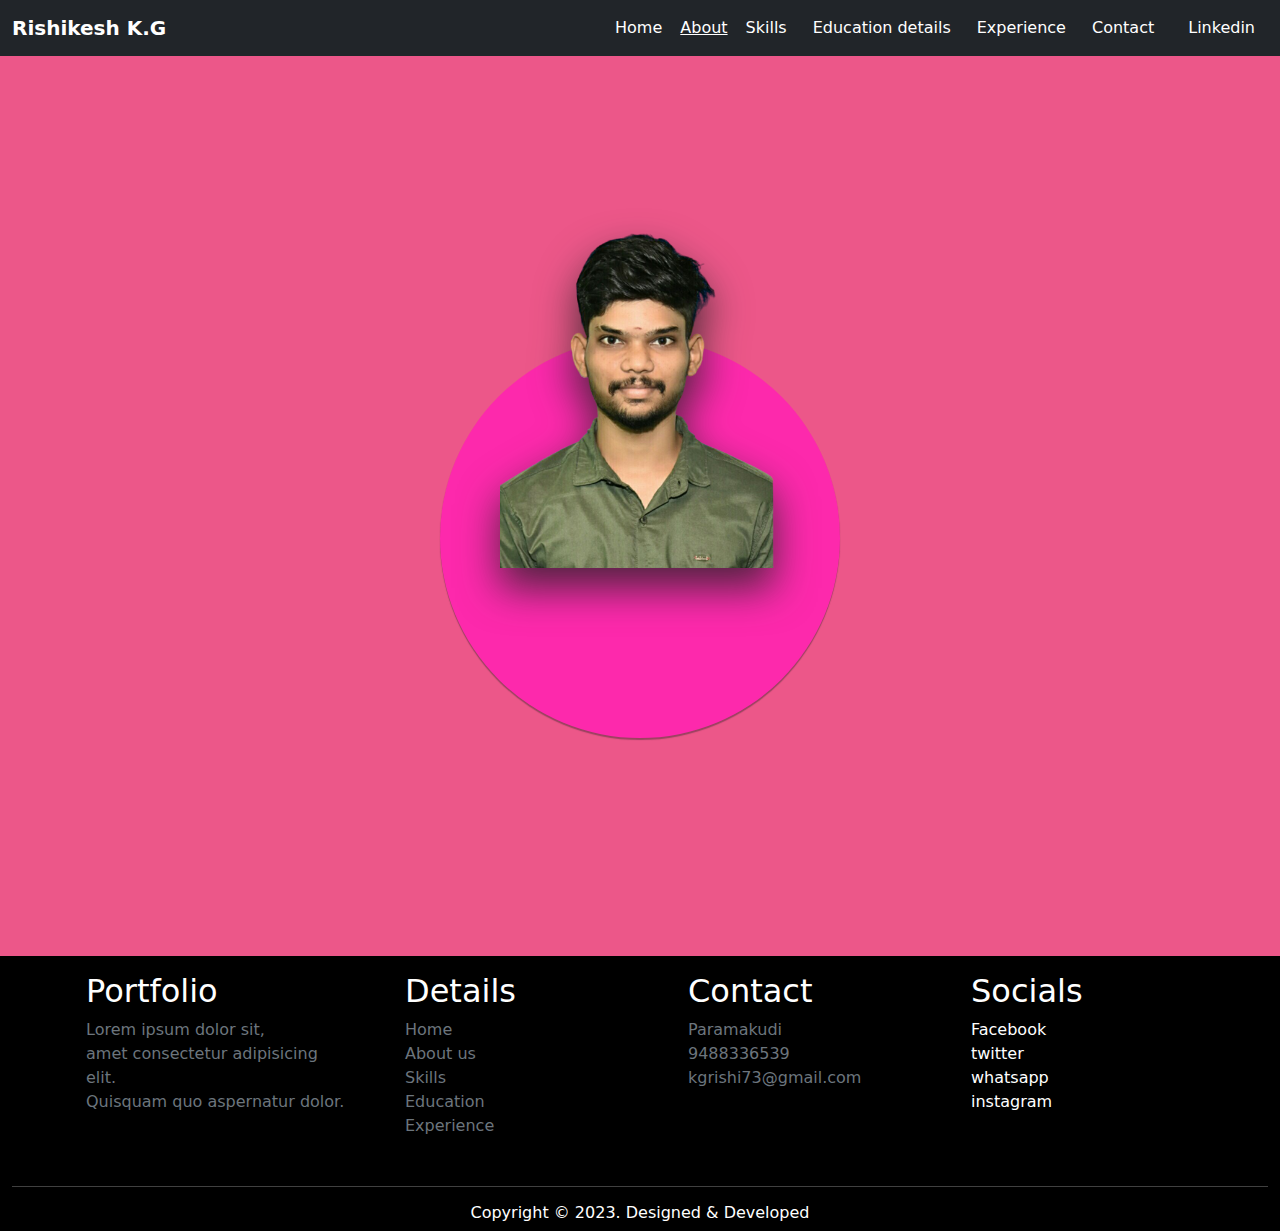
<file: about.html>
<!DOCTYPE html>
<html lang="en">
<head>
    <meta charset="UTF-8">
    <meta http-equiv="X-UA-Compatible" content="IE=edge">
    <meta name="viewport" content="width=device-width, initial-scale=1.0">
    <link rel="stylesheet" href="bootstrap.min.css">
    <link rel="stylesheet" href="https://cdn.jsdelivr.net/npm/bootstrap@5.2.3/dist/css/bootstrap.min.css" integrity="sha384-rbsA2VBKQhggwzxH7pPCaAqO46MgnOM80zW1RWuH61DGLwZJEdK2Kadq2F9CUG65" crossorigin="anonymous">
    <link rel="stylesheet" href="https://cdnjs.cloudflare.com/ajax/libs/font-awesome/6.4.0/css/all.min.css" integrity="sha512-iecdLmaskl7CVkqkXNQ/ZH/XLlvWZOJyj7Yy7tcenmpD1ypASozpmT/E0iPtmFIB46ZmdtAc9eNBvH0H/ZpiBw==" crossorigin="anonymous" referrerpolicy="no-referrer" />
    <script src="https://ajax.googleapis.com/ajax/libs/jquery/3.5.1/jquery.min.js"></script>
    <link rel="stylesheet" href="style.css">
    <title>Portfolio</title>
</head>
<body>
    <!-- navbar -->
    <nav class="navbar navbar-expand-sm navbar-dark bg-dark text-white ">

        <div class="container-fluid">
    
          <a class="navbar-brand" href="#">Rishikesh K.G</a>
    
          <button class="navbar-toggler" href="#offcanvasExample" role="button" data-bs-toggle="offcanvas" aria-controls="offcanvasExample">
            <span class="navbar-toggler-icon"></span>
          </button>
    
          <div class="offcanvas offcanvas-start bg-dark" tabindex="-1" id="offcanvasExample" aria-labelledby="offcanvasExampleLabel">
            <div class="offcanvas-header">
              <h5 class="offcanvas-title" id="offcanvasExample">Rishikesh K.G</h5>
              <button type="button" class="btn-close" data-bs-dismiss="offcanvas" aria-label="Close" style="background-color: white;"></button>
            </div>
            <div class="offcanvas-body">
              <ul class="navbar-nav ms-auto mb-2 mb-lg-0">
                <li class="nav-item">
                  <a class="nav-link text-white" aria-current="page" href="index.html">Home</a>
                </li>
                <li class="nav-item ">
                  <a class="nav-link  text-white" href="about.html">About</a>
                </li>
                <li class="nav-item ">
                  <a class="nav-link  text-white" href="skill.html">Skills</a>
                </li>
                <li class="nav-item ">
                  <a class="nav-link  text-white" href="education.html">Education details</a>
                </li>
                <li class="nav-item ">
                  <a class="nav-link  text-white" href="experience.html">Experience</a>
                </li>
                <li class="nav-item">
                  <a class="nav-link  text-white" href="contact.html">Contact</a>
                </li>
                <li class="nav-item">
                    <a class="nav-link  text-white" href="https://www.linkedin.com/in/rishikesh-k-g-457ab9243" target="_blank"><i class="fa-brands fa-linkedin px-1"></i>Linkedin</a>
                  </li>
              </ul>
            </div>
          </div>
        </div>
      </nav>

    <!-- about -->
    <section id="about">
         <div class="circle">
          <img src="rishikesh.png" alt="myimg">
           <div class="content">
            <h3>About Me</h3>
            <h2>
              <span><b>Name:</b> <i style="color: rgb(67, 255, 67);">Rishikesh K.G</i></span><br>
              <span><b>Class:</b> <i style="color: rgb(67, 255, 67);">B.sc.,CS</i></span><br>
              <span><b>Summary:</b> <i style="color: rgb(67, 255, 67);">I am looking for job in UI/UX designer / 
              UI developer / Frontend developer / web developer / Graphic designer</i></span>
            </h2>
           </div>
         </div>
    </section>
    <!-- about -->


    <!-- footer -->
    <footer class="bg-black text-white">
        <div class="container p-3">
          <div class="row">
            <div class="col-lg-3 col-md-6">
              <div>
                <h2>Portfolio</h2>
              </div>
              <div>
                <p class="text-muted">Lorem ipsum dolor sit, <br> amet consectetur adipisicing elit. <br> Quisquam quo aspernatur dolor.</p>
              </div>
            </div>
  
            <div class="col-lg-3 col-md-6 px-5">
              <div>
                <h2>Details</h2>
              </div>
              <div>
                <ul class="list-unstyled text-muted">
                  <li>Home</li>
                  <li>About us</li>
                  <li>Skills</li>
                  <li>Education</li>
                  <li>Experience</li>
                </ul>
              </div>
            </div>
  
            <div class="col-lg-3 col-md-6 px-5">
              <div>
                <h2>Contact</h2>
              </div>
              <div>
                <ul class="list-unstyled text-muted">
                  <li>Paramakudi</li>
                  <li>9488336539</li>
                  <li>kgrishi73@gmail.com</li>
                </ul>
              </div>
            </div>
  
            <div class="col-lg-3 col-md-6 px-5">
              <div>
                <h2>Socials</h2>
              </div>
              <div class="ft">
                <ul class="list-unstyled">
                  <li><a href="" class="text-decoration-none text-muted"><i class="fa-brands fa-facebook"></i>
                      Facebook</a></li>
                  <li><a href="" class="text-decoration-none text-muted"><i class="fa-brands fa-twitter"></i> twitter</a>
                  </li>
                  <li><a href="" class="text-decoration-none text-muted"><i class="fa-brands fa-whatsapp"></i>
                      whatsapp</a></li>
                  <li><a href="" class="text-decoration-none text-muted"><i class="fa-brands fa-instagram"></i>
                      instagram</a></li>
                </ul>
              </div>
            </div>
          </div>
        </div>
      </footer>
      <div class="container-fluid bg-black text-white">
        <div class="row justify-content-center d-flex">
          <div>
            <hr>
          </div>
          <div class="col-lg-12 text-center">
            <h6>Copyright © 2023. Designed &amp; Developed</h6>
          </div>
        </div>
      </div>
    <!-- footer -->
    <script type="text/Javascript" src="myjs.js"></script>
    <!-- <script src="https://cdn.jsdelivr.net/npm/bootstrap@5.2.3/dist/js/bootstrap.min.js" integrity="sha384-cuYeSxntonz0PPNlHhBs68uyIAVpIIOZZ5JqeqvYYIcEL727kskC66kF92t6Xl2V" crossorigin="anonymous"></script> -->
    <script src="https://cdn.jsdelivr.net/npm/bootstrap@5.2.3/dist/js/bootstrap.bundle.min.js" integrity="sha384-kenU1KFdBIe4zVF0s0G1M5b4hcpxyD9F7jL+jjXkk+Q2h455rYXK/7HAuoJl+0I4" crossorigin="anonymous"></script>
    <!-- <script src="https://code.jquery.com/jquery-3.7.0.js" integrity="sha256-JlqSTELeR4TLqP0OG9dxM7yDPqX1ox/HfgiSLBj8+kM=" crossorigin="anonymous"></script> -->
  </body>
</html>
</file>
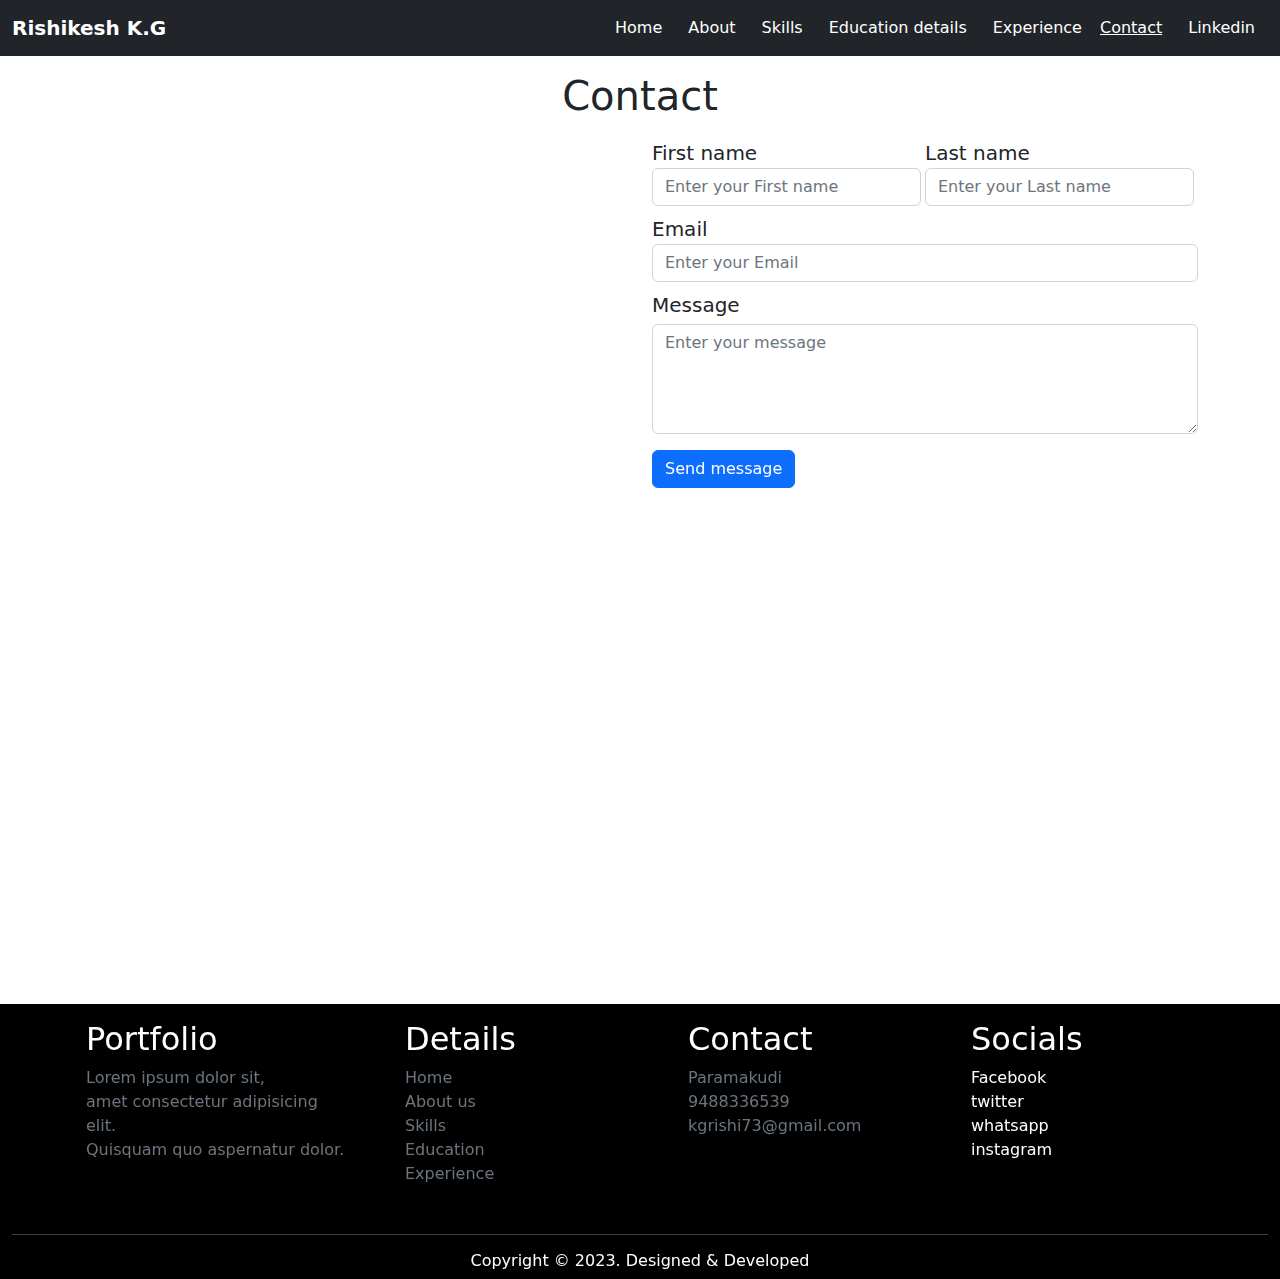
<file: contact.html>
<!DOCTYPE html>
<html lang="en">
<head>
    <meta charset="UTF-8">
    <meta http-equiv="X-UA-Compatible" content="IE=edge">
    <meta name="viewport" content="width=device-width, initial-scale=1.0">
    <link rel="stylesheet" href="bootstrap.min.css">
    <link rel="stylesheet" href="https://cdn.jsdelivr.net/npm/bootstrap@5.2.3/dist/css/bootstrap.min.css" integrity="sha384-rbsA2VBKQhggwzxH7pPCaAqO46MgnOM80zW1RWuH61DGLwZJEdK2Kadq2F9CUG65" crossorigin="anonymous">
    <link rel="stylesheet" href="https://cdnjs.cloudflare.com/ajax/libs/font-awesome/6.4.0/css/all.min.css" integrity="sha512-iecdLmaskl7CVkqkXNQ/ZH/XLlvWZOJyj7Yy7tcenmpD1ypASozpmT/E0iPtmFIB46ZmdtAc9eNBvH0H/ZpiBw==" crossorigin="anonymous" referrerpolicy="no-referrer" />
    <script src="https://ajax.googleapis.com/ajax/libs/jquery/3.5.1/jquery.min.js"></script>
    <link rel="stylesheet" href="style.css">
    <title>Portfolio</title>
</head>
<body>
    <!-- navbar -->
    <nav class="navbar navbar-expand-sm navbar-dark bg-dark text-white ">

        <div class="container-fluid">
    
          <a class="navbar-brand" href="#">Rishikesh K.G</a>
    
          <button class="navbar-toggler" href="#offcanvasExample" role="button" data-bs-toggle="offcanvas" aria-controls="offcanvasExample">
            <span class="navbar-toggler-icon"></span>
          </button>
    
          <div class="offcanvas offcanvas-start bg-dark" tabindex="-1" id="offcanvasExample" aria-labelledby="offcanvasExampleLabel">
            <div class="offcanvas-header">
              <h5 class="offcanvas-title" id="offcanvasExample">Rishikesh K.G</h5>
              <button type="button" class="btn-close" data-bs-dismiss="offcanvas" aria-label="Close" style="background-color: white;"></button>
            </div>
            <div class="offcanvas-body">
              <ul class="navbar-nav ms-auto mb-2 mb-lg-0">
                <li class="nav-item">
                  <a class="nav-link text-white" aria-current="page" href="index.html">Home</a>
                </li>
                <li class="nav-item ">
                  <a class="nav-link  text-white" href="about.html">About</a>
                </li>
                <li class="nav-item ">
                  <a class="nav-link  text-white" href="skill.html">Skills</a>
                </li>
                <li class="nav-item ">
                  <a class="nav-link  text-white" href="education.html">Education details</a>
                </li>
                <li class="nav-item ">
                  <a class="nav-link  text-white" href="experience.html">Experience</a>
                </li>
                <li class="nav-item">
                  <a class="nav-link  text-white" href="contact.html">Contact</a>
                </li>
                <li class="nav-item">
                    <a class="nav-link  text-white" href="https://www.linkedin.com/in/rishikesh-k-g-457ab9243" target="_blank"><i class="fa-brands fa-linkedin px-1"></i>Linkedin</a>
                  </li>
              </ul>
            </div>
          </div>
        </div>
      </nav>

    <!-- contact -->
    <section id="contact" class="pt-3 mb-5 pb-5">
       <div class="container">
        <h1 class="text-center">Contact</h1>
        <div class="row">
          <div class="col-lg-6  pt-2">
            <iframe class="w-100" src="https://www.google.com/maps/embed?pb=!1m18!1m12!1m3!1d31476.63894262624!2d78.5664455367977!3d9.545180834157808!2m3!1f0!2f0!3f0!3m2!1i1024!2i768!4f13.1!3m3!1m2!1s0x3b010617efde0787%3A0x1dd74f186a6c43ce!2sParamakudi%2C%20Tamil%20Nadu!5e0!3m2!1sen!2sin!4v1679844225288!5m2!1sen!2sin" width="450" height="350" style="border:0;" allowfullscreen="" loading="lazy"></iframe>
          </div>
          <div class="col-lg-6 col-12">
            <form class="">
              <div class="form-row d-flex flex-wrap mb-2">
               <div class="col">
                 <label for="">First name</label>
                 <input type="text" class="form-control"  placeholder="Enter your First name"  required>
               </div>
              <div class="col px-1">
                <label for="">Last name</label>
                <input type="text" class="form-control"  placeholder="Enter your Last name" required>
              </div>
             </div>
             <div class="form-row mb-2">
              <div class="col">
                <label for="">Email</label>
                <input type="text" class="form-control" placeholder="Enter your Email"  required>
              </div>
            </div> 
            <div class="form-row mb-3">
              <div clas`s="col">
                <label for="" class="mb-1">Message</label>
                <textarea type="text" class="form-control"style="height: 110px;" placeholder="Enter your message"  required></textarea>
              </div>
            </div>
           <button class="btn btn-primary" type="submit">Send message</button>
         </form>
          </div>
        </div>
       </div>
    </section>
    <!-- contact -->

    <!-- footer -->
    <footer class="bg-black text-white">
        <div class="container p-3">
          <div class="row">
            <div class="col-lg-3 col-md-6">
              <div>
                <h2>Portfolio</h2>
              </div>
              <div>
                <p class="text-muted">Lorem ipsum dolor sit, <br> amet consectetur adipisicing elit. <br> Quisquam quo aspernatur dolor.</p>
              </div>
            </div>
  
            <div class="col-lg-3 col-md-6 px-5">
              <div>
                <h2>Details</h2>
              </div>
              <div>
                <ul class="list-unstyled text-muted">
                  <li>Home</li>
                  <li>About us</li>
                  <li>Skills</li>
                  <li>Education</li>
                  <li>Experience</li>
                </ul>
              </div>
            </div>
  
            <div class="col-lg-3 col-md-6 px-5">
              <div>
                <h2>Contact</h2>
              </div>
              <div>
                <ul class="list-unstyled text-muted">
                  <li>Paramakudi</li>
                  <li>9488336539</li>
                  <li>kgrishi73@gmail.com</li>
                </ul>
              </div>
            </div>
  
            <div class="col-lg-3 col-md-6 px-5">
              <div>
                <h2>Socials</h2>
              </div>
              <div class="ft">
                <ul class="list-unstyled">
                  <li><a href="" class="text-decoration-none text-muted"><i class="fa-brands fa-facebook"></i>
                      Facebook</a></li>
                  <li><a href="" class="text-decoration-none text-muted"><i class="fa-brands fa-twitter"></i> twitter</a>
                  </li>
                  <li><a href="" class="text-decoration-none text-muted"><i class="fa-brands fa-whatsapp"></i>
                      whatsapp</a></li>
                  <li><a href="" class="text-decoration-none text-muted"><i class="fa-brands fa-instagram"></i>
                      instagram</a></li>
                </ul>
              </div>
            </div>
          </div>
        </div>
      </footer>
      <div class="container-fluid bg-black text-white">
        <div class="row justify-content-center d-flex">
          <div>
            <hr>
          </div>
          <div class="col-lg-12 text-center">
            <h6>Copyright © 2023. Designed &amp; Developed</h6>
          </div>
        </div>
      </div>
    <!-- footer -->
    <script type="text/Javascript" src="myjs.js"></script>
    <!-- <script src="https://cdn.jsdelivr.net/npm/bootstrap@5.2.3/dist/js/bootstrap.min.js" integrity="sha384-cuYeSxntonz0PPNlHhBs68uyIAVpIIOZZ5JqeqvYYIcEL727kskC66kF92t6Xl2V" crossorigin="anonymous"></script> -->
    <script src="https://cdn.jsdelivr.net/npm/bootstrap@5.2.3/dist/js/bootstrap.bundle.min.js" integrity="sha384-kenU1KFdBIe4zVF0s0G1M5b4hcpxyD9F7jL+jjXkk+Q2h455rYXK/7HAuoJl+0I4" crossorigin="anonymous"></script>
    <!-- <script src="https://code.jquery.com/jquery-3.7.0.js" integrity="sha256-JlqSTELeR4TLqP0OG9dxM7yDPqX1ox/HfgiSLBj8+kM=" crossorigin="anonymous"></script> -->
  </body>
</html>
</file>
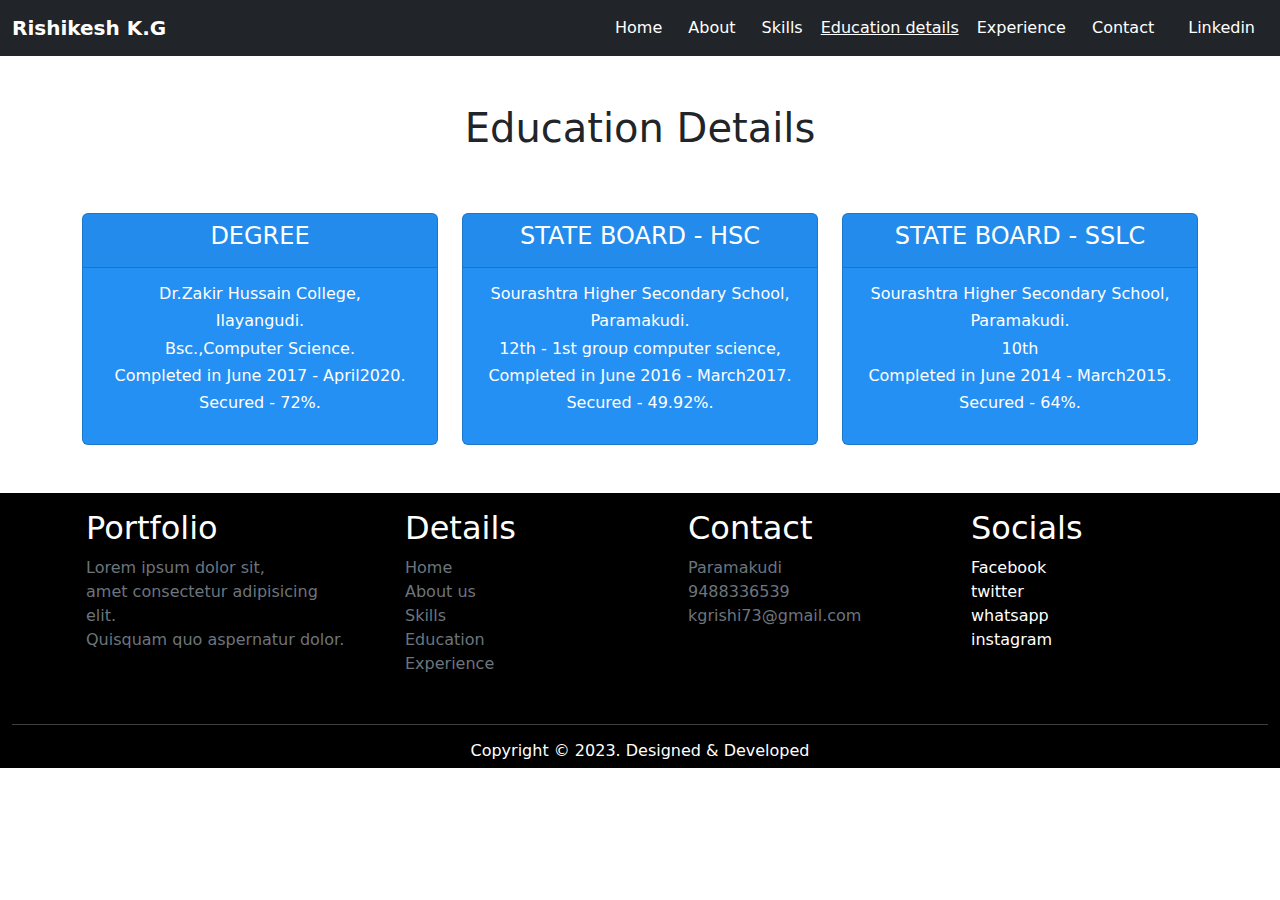
<file: education.html>
<!DOCTYPE html>
<html lang="en">
<head>
    <meta charset="UTF-8">
    <meta http-equiv="X-UA-Compatible" content="IE=edge">
    <meta name="viewport" content="width=device-width, initial-scale=1.0">
    <link rel="stylesheet" href="bootstrap.min.css">
    <link rel="stylesheet" href="https://cdn.jsdelivr.net/npm/bootstrap@5.2.3/dist/css/bootstrap.min.css" integrity="sha384-rbsA2VBKQhggwzxH7pPCaAqO46MgnOM80zW1RWuH61DGLwZJEdK2Kadq2F9CUG65" crossorigin="anonymous">
    <link rel="stylesheet" href="https://cdnjs.cloudflare.com/ajax/libs/font-awesome/6.4.0/css/all.min.css" integrity="sha512-iecdLmaskl7CVkqkXNQ/ZH/XLlvWZOJyj7Yy7tcenmpD1ypASozpmT/E0iPtmFIB46ZmdtAc9eNBvH0H/ZpiBw==" crossorigin="anonymous" referrerpolicy="no-referrer" />
    <script src="https://ajax.googleapis.com/ajax/libs/jquery/3.5.1/jquery.min.js"></script>
    <link rel="stylesheet" href="style.css">
    <title>Portfolio</title>
</head>
<body>
    <!-- navbar -->
    <nav class="navbar navbar-expand-sm navbar-dark bg-dark text-white ">

        <div class="container-fluid">
    
          <a class="navbar-brand" href="#">Rishikesh K.G</a>
    
          <button class="navbar-toggler" href="#offcanvasExample" role="button" data-bs-toggle="offcanvas" aria-controls="offcanvasExample">
            <span class="navbar-toggler-icon"></span>
          </button>
    
          <div class="offcanvas offcanvas-start bg-dark" tabindex="-1" id="offcanvasExample" aria-labelledby="offcanvasExampleLabel">
            <div class="offcanvas-header">
              <h5 class="offcanvas-title" id="offcanvasExample">Rishikesh K.G</h5>
              <button type="button" class="btn-close" data-bs-dismiss="offcanvas" aria-label="Close" style="background-color: white;"></button>
            </div>
            <div class="offcanvas-body">
              <ul class="navbar-nav ms-auto mb-2 mb-lg-0">
                <li class="nav-item">
                  <a class="nav-link text-white" aria-current="page" href="index.html">Home</a>
                </li>
                <li class="nav-item ">
                  <a class="nav-link  text-white" href="about.html">About</a>
                </li>
                <li class="nav-item ">
                  <a class="nav-link  text-white" href="skill.html">Skills</a>
                </li>
                <li class="nav-item ">
                  <a class="nav-link  text-white" href="education.html">Education details</a>
                </li>
                <li class="nav-item ">
                  <a class="nav-link  text-white" href="experience.html">Experience</a>
                </li>
                <li class="nav-item">
                  <a class="nav-link  text-white" href="contact.html">Contact</a>
                </li>
                <li class="nav-item">
                    <a class="nav-link  text-white" href="https://www.linkedin.com/in/rishikesh-k-g-457ab9243" target="_blank"><i class="fa-brands fa-linkedin px-1"></i>Linkedin</a>
                  </li>
              </ul>
            </div>
          </div>
        </div>
      </nav>

    <!-- Education -->
     <!-- <section id="education" class=""> -->
       <div class="container text-center pt-5 pb-5"  id="education">
        <h1>Education Details</h1>
        <div class="row">
          <div class="col-lg-4 col-12">
            <div class="card" style="background-color: rgb(37, 144, 243); color: white; ">
              <div class="card-header">
                <h4>DEGREE</h4>
              </div>
             <div class="card-body">
              <ul class="list-unstyled">
                <li><h6>Dr.Zakir Hussain College,</h6></li>
                <li><h6>Ilayangudi.</h6></li>
                <li><h6>Bsc.,Computer Science.</h6></li>
                <li><h6>Completed in June 2017 - April2020.</h6></li>
                <li><h6>Secured - 72%.</h6></li>
              </ul>
             </div>
            </div>
          </div>

          <div class="col-lg-4 col-12">
            <div class="card" style="background-color: rgb(37, 144, 243); color: white; ">
              <div class="card-header">
                <h4>STATE BOARD - HSC</h4>
              </div>
              <div class="card-body">
                <ul class="list-unstyled">
                  <li><h6>Sourashtra Higher Secondary School,</h6></li>
                  <li><h6>Paramakudi.</h6></li>
                  <li><h6>12th - 1st group computer science,</h6></li>
                  <li><h6>Completed in June 2016 - March2017.</h6></li>
                  <li><h6>Secured - 49.92%.</h6></li>
                </ul>
              </div>
            </div>
          </div>

          <div class="col-lg-4 col-12">
            <div class="card" style="background-color: rgb(37, 144, 243); color: white; ">
              <div class="card-header">
                <h4>STATE BOARD - SSLC</h4>
              </div>
              <div class="card-body">
                <ul class="list-unstyled">
                  <li><h6>Sourashtra Higher Secondary School,</h6></li>
                  <li><h6>Paramakudi.</h6></li>
                  <li><h6>10th</h6></li>
                  <li><h6>Completed in June 2014 - March2015.</h6></li>
                  <li><h6>Secured - 64%.</h6></li>
                </ul>
              </div>
            </div>
          </div>
        </div>
       </div>
     <!-- </section> -->
        
    <!-- Education -->

    <!-- footer -->
    <footer class="bg-black text-white">
        <div class="container p-3">
          <div class="row">
            <div class="col-lg-3 col-md-6">
              <div>
                <h2>Portfolio</h2>
              </div>
              <div>
                <p class="text-muted">Lorem ipsum dolor sit, <br> amet consectetur adipisicing elit. <br> Quisquam quo aspernatur dolor.</p>
              </div>
            </div>
  
            <div class="col-lg-3 col-md-6 px-5">
              <div>
                <h2>Details</h2>
              </div>
              <div>
                <ul class="list-unstyled text-muted">
                  <li>Home</li>
                  <li>About us</li>
                  <li>Skills</li>
                  <li>Education</li>
                  <li>Experience</li>
                </ul>
              </div>
            </div>
  
            <div class="col-lg-3 col-md-6 px-5">
              <div>
                <h2>Contact</h2>
              </div>
              <div>
                <ul class="list-unstyled text-muted">
                  <li>Paramakudi</li>
                  <li>9488336539</li>
                  <li>kgrishi73@gmail.com</li>
                </ul>
              </div>
            </div>
  
            <div class="col-lg-3 col-md-6 px-5">
              <div>
                <h2>Socials</h2>
              </div>
              <div class="ft">
                <ul class="list-unstyled">
                  <li><a href="" class="text-decoration-none text-muted"><i class="fa-brands fa-facebook"></i>
                      Facebook</a></li>
                  <li><a href="" class="text-decoration-none text-muted"><i class="fa-brands fa-twitter"></i> twitter</a>
                  </li>
                  <li><a href="" class="text-decoration-none text-muted"><i class="fa-brands fa-whatsapp"></i>
                      whatsapp</a></li>
                  <li><a href="" class="text-decoration-none text-muted"><i class="fa-brands fa-instagram"></i>
                      instagram</a></li>
                </ul>
              </div>
            </div>
          </div>
        </div>
      </footer>
      <div class="container-fluid bg-black text-white">
        <div class="row justify-content-center d-flex">
          <div>
            <hr>
          </div>
          <div class="col-lg-12 text-center">
            <h6>Copyright © 2023. Designed &amp; Developed</h6>
          </div>
        </div>
      </div>
    <!-- footer -->
    <script type="text/Javascript" src="myjs.js"></script>
    <!-- <script src="https://cdn.jsdelivr.net/npm/bootstrap@5.2.3/dist/js/bootstrap.min.js" integrity="sha384-cuYeSxntonz0PPNlHhBs68uyIAVpIIOZZ5JqeqvYYIcEL727kskC66kF92t6Xl2V" crossorigin="anonymous"></script> -->
    <script src="https://cdn.jsdelivr.net/npm/bootstrap@5.2.3/dist/js/bootstrap.bundle.min.js" integrity="sha384-kenU1KFdBIe4zVF0s0G1M5b4hcpxyD9F7jL+jjXkk+Q2h455rYXK/7HAuoJl+0I4" crossorigin="anonymous"></script>
    <!-- <script src="https://code.jquery.com/jquery-3.7.0.js" integrity="sha256-JlqSTELeR4TLqP0OG9dxM7yDPqX1ox/HfgiSLBj8+kM=" crossorigin="anonymous"></script> -->
  </body>
</html>
</file>
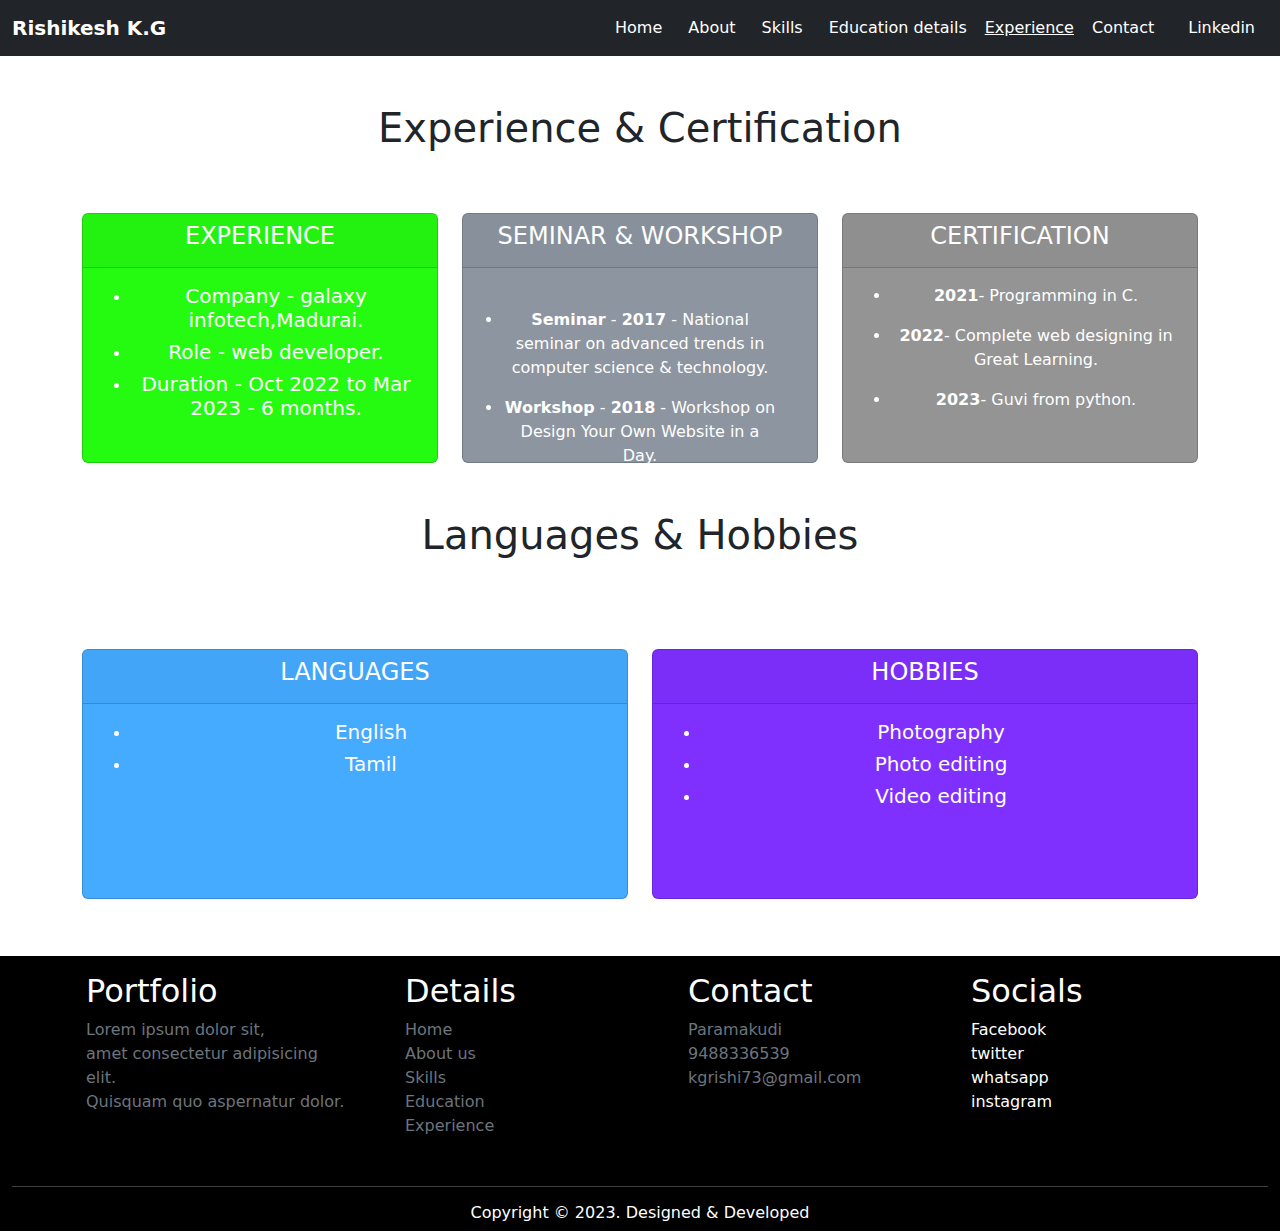
<file: experience.html>
<!DOCTYPE html>
<html lang="en">
<head>
    <meta charset="UTF-8">
    <meta http-equiv="X-UA-Compatible" content="IE=edge">
    <meta name="viewport" content="width=device-width, initial-scale=1.0">
    <link rel="stylesheet" href="bootstrap.min.css">
    <link rel="stylesheet" href="https://cdn.jsdelivr.net/npm/bootstrap@5.2.3/dist/css/bootstrap.min.css" integrity="sha384-rbsA2VBKQhggwzxH7pPCaAqO46MgnOM80zW1RWuH61DGLwZJEdK2Kadq2F9CUG65" crossorigin="anonymous">
    <link rel="stylesheet" href="https://cdnjs.cloudflare.com/ajax/libs/font-awesome/6.4.0/css/all.min.css" integrity="sha512-iecdLmaskl7CVkqkXNQ/ZH/XLlvWZOJyj7Yy7tcenmpD1ypASozpmT/E0iPtmFIB46ZmdtAc9eNBvH0H/ZpiBw==" crossorigin="anonymous" referrerpolicy="no-referrer" />
    <script src="https://ajax.googleapis.com/ajax/libs/jquery/3.5.1/jquery.min.js"></script>
    <link rel="stylesheet" href="style.css">
    <title>Portfolio</title>
</head>
<body>
    <!-- navbar -->
    <nav class="navbar navbar-expand-sm navbar-dark bg-dark text-white ">

        <div class="container-fluid">
    
          <a class="navbar-brand" href="#">Rishikesh K.G</a>
    
          <button class="navbar-toggler" href="#offcanvasExample" role="button" data-bs-toggle="offcanvas" aria-controls="offcanvasExample">
            <span class="navbar-toggler-icon"></span>
          </button>
    
          <div class="offcanvas offcanvas-start bg-dark" tabindex="-1" id="offcanvasExample" aria-labelledby="offcanvasExampleLabel">
            <div class="offcanvas-header">
              <h5 class="offcanvas-title" id="offcanvasExample">Rishikesh K.G</h5>
              <button type="button" class="btn-close" data-bs-dismiss="offcanvas" aria-label="Close" style="background-color: white;"></button>
            </div>
            <div class="offcanvas-body">
              <ul class="navbar-nav ms-auto mb-2 mb-lg-0">
                <li class="nav-item">
                  <a class="nav-link text-white" aria-current="page" href="index.html">Home</a>
                </li>
                <li class="nav-item ">
                  <a class="nav-link  text-white" href="about.html">About</a>
                </li>
                <li class="nav-item ">
                  <a class="nav-link  text-white" href="skill.html">Skills</a>
                </li>
                <li class="nav-item ">
                  <a class="nav-link  text-white" href="education.html">Education details</a>
                </li>
                <li class="nav-item ">
                  <a class="nav-link  text-white" href="experience.html">Experience</a>
                </li>
                <li class="nav-item">
                  <a class="nav-link  text-white" href="contact.html">Contact</a>
                </li>
                <li class="nav-item">
                    <a class="nav-link  text-white" href="https://www.linkedin.com/in/rishikesh-k-g-457ab9243" target="_blank"><i class="fa-brands fa-linkedin px-1"></i>Linkedin</a>
                  </li>
              </ul>
            </div>
          </div>
        </div>
      </nav>
    
    <!-- Experience -->
    <section   id="experience" class="">
      <div class="container text-center pt-5">
       <h1>Experience & Certification</h1>
       <div class="row pb-5">
         <div class="col-lg-4 col-12">
           <div class="card" style="height: 250px; background-color: rgb(37, 250, 17); color: white;">
             <div class="card-header">
               <h4>EXPERIENCE</h4>
             </div>
            <div class="card-body">
              <ul>
                <li><h5>Company - galaxy infotech,Madurai.</h5></li>
                <li><h5>Role - web developer.</h5></li>
                <li><h5>Duration - Oct 2022 to Mar 2023 - 6 months.</h5></li>
              </ul>
            </div>
           </div>
         </div>

         <div class="col-lg-4 col-12">
           <div class="card" style="height: 250px; background-color: rgb(141, 149, 160); color: white;">
             <div class="card-header">
               <h4>SEMINAR & WORKSHOP</h4>
             </div>
             <div class="card-body">
               <ul class="p-4 mb-2">
                 <li><p><b>Seminar</b> - <b>2017</b> - National seminar on advanced trends in computer science & technology.</p></li>
                 <li><p><b>Workshop</b> - <b>2018</b> - Workshop on Design Your Own Website in a Day. </p></li>
               </ul>
             </div>
           </div>
         </div>

         <div class="col-lg-4 col-12">
           <div class="card" style="height: 250px; background-color: rgb(148, 148, 148); color: white;">
             <div class="card-header">
               <h4>CERTIFICATION</h4>
             </div>
             <div class="card-body">
               <ul>
                <li><p><b>2021</b>- Programming in C.</p></li>
                <li><p><b>2022</b>- Complete web designing in Great Learning.</p></li>
                <li><p><b>2023</b>- Guvi from python.</p></li>
               </ul>
             </div>
           </div>
         </div>
       </div>

       <div class="row pb-5">
        <!-- <div class="container"> -->
          <h1>Languages & Hobbies</h1>
          <div class="col-lg-6 col-12">
            <div class="card" style="height: 250px; background-color: rgb(69, 171, 255); color: white;">
              <div class="card-header">
                <h4>LANGUAGES</h4>
              </div>
              <div class="card-body">
                <ul>
                 <li><h5>English</h5></li>
                 <li><h5>Tamil</h5></li>
                </ul>
              </div>
            </div>
          </div>

          <div class="col-lg-6 col-12">
            <div class="card" style="height: 250px; background-color: rgb(127, 48, 255); color: white;">
              <div class="card-header">
                <h4>HOBBIES</h4>
              </div>
              <div class="card-body">
                <ul>
                 <li><h5>Photography</h5></li>
                 <li><h5>Photo editing</h5></li>
                 <li><h5>Video editing</h5></li>
                </ul>
              </div>
            </div>
          </div>

        <!-- </div> -->
       </div>
      </div>
    </section>
    <!-- Experience -->


    <!-- footer -->
    <footer class="bg-black text-white">
        <div class="container p-3">
          <div class="row">
            <div class="col-lg-3 col-md-6">
              <div>
                <h2>Portfolio</h2>
              </div>
              <div>
                <p class="text-muted">Lorem ipsum dolor sit, <br> amet consectetur adipisicing elit. <br> Quisquam quo aspernatur dolor.</p>
              </div>
            </div>
  
            <div class="col-lg-3 col-md-6 px-5">
              <div>
                <h2>Details</h2>
              </div>
              <div>
                <ul class="list-unstyled text-muted">
                  <li>Home</li>
                  <li>About us</li>
                  <li>Skills</li>
                  <li>Education</li>
                  <li>Experience</li>
                </ul>
              </div>
            </div>
  
            <div class="col-lg-3 col-md-6 px-5">
              <div>
                <h2>Contact</h2>
              </div>
              <div>
                <ul class="list-unstyled text-muted">
                  <li>Paramakudi</li>
                  <li>9488336539</li>
                  <li>kgrishi73@gmail.com</li>
                </ul>
              </div>
            </div>
  
            <div class="col-lg-3 col-md-6 px-5">
              <div>
                <h2>Socials</h2>
              </div>
              <div class="ft">
                <ul class="list-unstyled">
                  <li><a href="" class="text-decoration-none text-muted"><i class="fa-brands fa-facebook"></i>
                      Facebook</a></li>
                  <li><a href="" class="text-decoration-none text-muted"><i class="fa-brands fa-twitter"></i> twitter</a>
                  </li>
                  <li><a href="" class="text-decoration-none text-muted"><i class="fa-brands fa-whatsapp"></i>
                      whatsapp</a></li>
                  <li><a href="" class="text-decoration-none text-muted"><i class="fa-brands fa-instagram"></i>
                      instagram</a></li>
                </ul>
              </div>
            </div>
          </div>
        </div>
      </footer>
      <div class="container-fluid bg-black text-white">
        <div class="row justify-content-center d-flex">
          <div>
            <hr>
          </div>
          <div class="col-lg-12 text-center">
            <h6>Copyright © 2023. Designed &amp; Developed</h6>
          </div>
        </div>
      </div>
    <!-- footer -->
    <script type="text/Javascript" src="myjs.js"></script>
    <!-- <script src="https://cdn.jsdelivr.net/npm/bootstrap@5.2.3/dist/js/bootstrap.min.js" integrity="sha384-cuYeSxntonz0PPNlHhBs68uyIAVpIIOZZ5JqeqvYYIcEL727kskC66kF92t6Xl2V" crossorigin="anonymous"></script> -->
    <script src="https://cdn.jsdelivr.net/npm/bootstrap@5.2.3/dist/js/bootstrap.bundle.min.js" integrity="sha384-kenU1KFdBIe4zVF0s0G1M5b4hcpxyD9F7jL+jjXkk+Q2h455rYXK/7HAuoJl+0I4" crossorigin="anonymous"></script>
    <!-- <script src="https://code.jquery.com/jquery-3.7.0.js" integrity="sha256-JlqSTELeR4TLqP0OG9dxM7yDPqX1ox/HfgiSLBj8+kM=" crossorigin="anonymous"></script> -->
  </body>
</html>
</file>
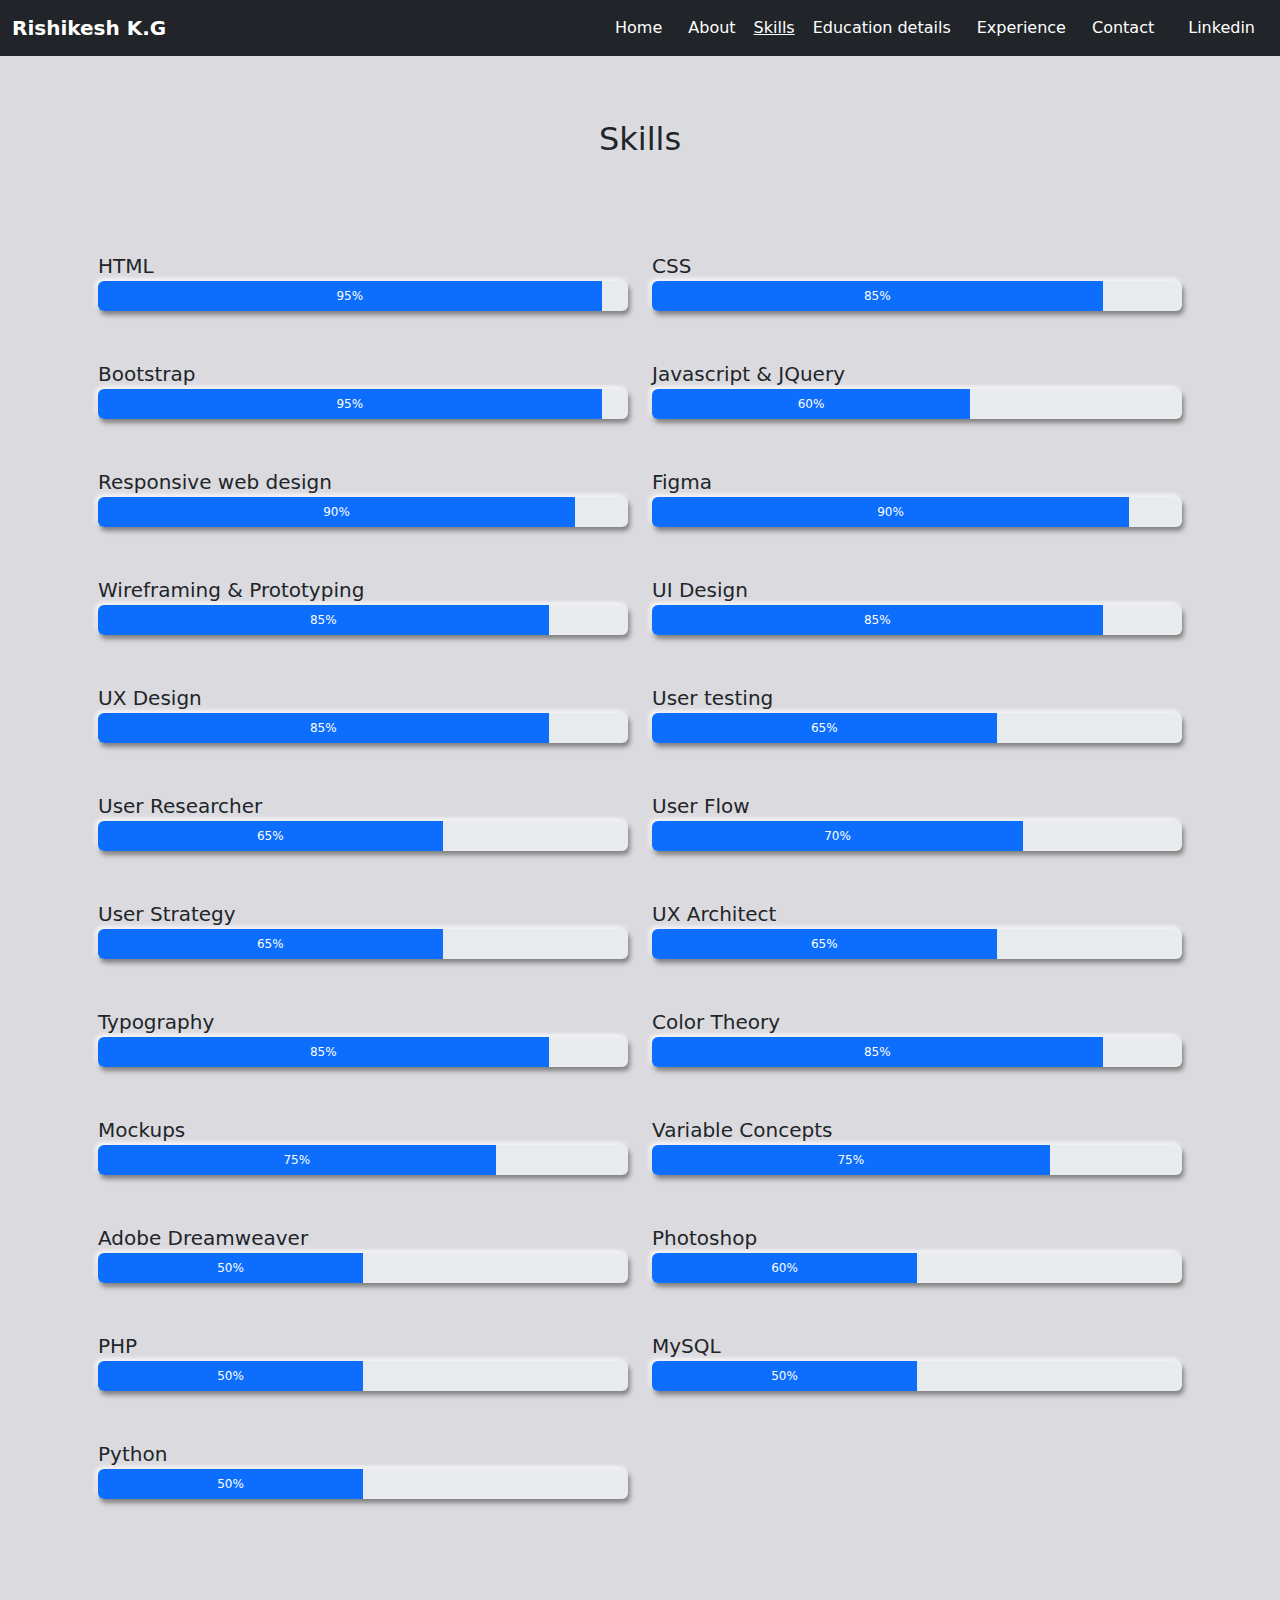
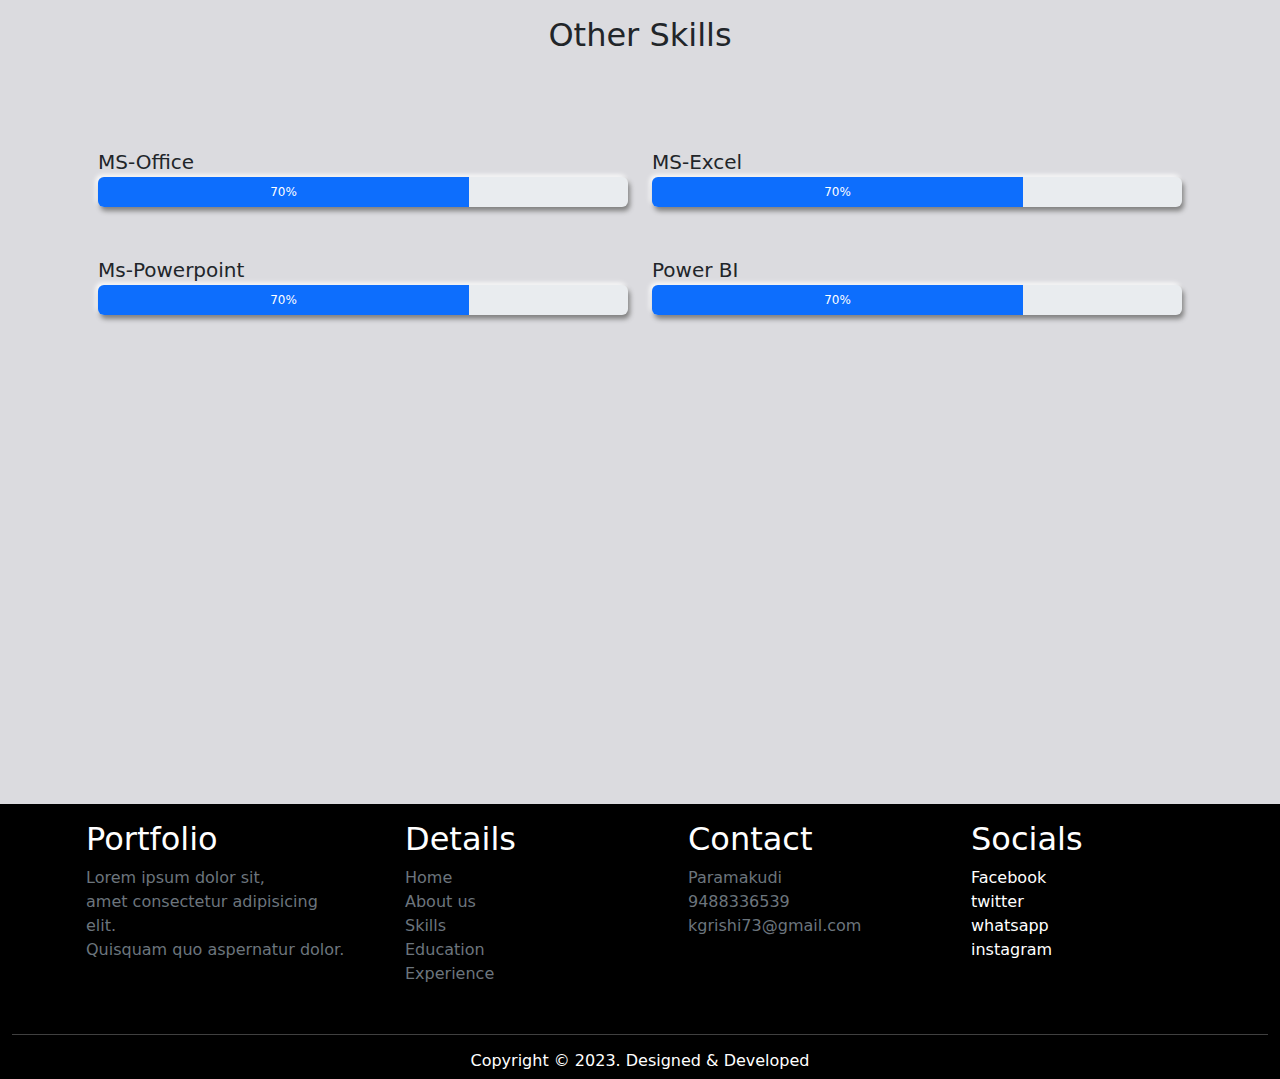
<file: skill.html>
<!DOCTYPE html>
<html lang="en">
<head>
    <meta charset="UTF-8">
    <meta http-equiv="X-UA-Compatible" content="IE=edge">
    <meta name="viewport" content="width=device-width, initial-scale=1.0">
    <link rel="stylesheet" href="bootstrap.min.css">
    <link rel="stylesheet" href="https://cdn.jsdelivr.net/npm/bootstrap@5.2.3/dist/css/bootstrap.min.css" integrity="sha384-rbsA2VBKQhggwzxH7pPCaAqO46MgnOM80zW1RWuH61DGLwZJEdK2Kadq2F9CUG65" crossorigin="anonymous">
    <link rel="stylesheet" href="https://cdnjs.cloudflare.com/ajax/libs/font-awesome/6.4.0/css/all.min.css" integrity="sha512-iecdLmaskl7CVkqkXNQ/ZH/XLlvWZOJyj7Yy7tcenmpD1ypASozpmT/E0iPtmFIB46ZmdtAc9eNBvH0H/ZpiBw==" crossorigin="anonymous" referrerpolicy="no-referrer" />
    <script src="https://ajax.googleapis.com/ajax/libs/jquery/3.5.1/jquery.min.js"></script>
    <link rel="stylesheet" href="style.css">
    <title>Portfolio</title>
</head>
<body>
    <!-- navbar -->
    <nav class="navbar navbar-expand-sm navbar-dark bg-dark text-white ">

        <div class="container-fluid">
    
          <a class="navbar-brand" href="#">Rishikesh K.G</a>
    
          <button class="navbar-toggler" href="#offcanvasExample" role="button" data-bs-toggle="offcanvas" aria-controls="offcanvasExample">
            <span class="navbar-toggler-icon"></span>
          </button>
    
          <div class="offcanvas offcanvas-start bg-dark" tabindex="-1" id="offcanvasExample" aria-labelledby="offcanvasExampleLabel">
            <div class="offcanvas-header">
              <h5 class="offcanvas-title" id="offcanvasExample">Rishikesh K.G</h5>
              <button type="button" class="btn-close" data-bs-dismiss="offcanvas" aria-label="Close" style="background-color: white;"></button>
            </div>
            <div class="offcanvas-body">
              <ul class="navbar-nav ms-auto mb-2 mb-lg-0">
                <li class="nav-item">
                  <a class="nav-link text-white" aria-current="page" href="index.html">Home</a>
                </li>
                <li class="nav-item ">
                  <a class="nav-link  text-white" href="about.html">About</a>
                </li>
                <li class="nav-item ">
                  <a class="nav-link  text-white" href="skill.html">Skills</a>
                </li>
                <li class="nav-item ">
                  <a class="nav-link  text-white" href="education.html">Education details</a>
                </li>
                <li class="nav-item ">
                  <a class="nav-link  text-white" href="experience.html">Experience</a>
                </li>
                <li class="nav-item">
                  <a class="nav-link  text-white" href="contact.html">Contact</a>
                </li>
                <li class="nav-item">
                    <a class="nav-link  text-white" href="https://www.linkedin.com/in/rishikesh-k-g-457ab9243" target="_blank"><i class="fa-brands fa-linkedin px-1"></i>Linkedin</a>
                  </li>
              </ul>
            </div>
          </div>
        </div>
      </nav>

    <!-- skills -->
     <section id="skills">
             <h2 class="text-center">Skills</h2>
             <div class="container">
                 <div class="row p-lg-3 p-0 mb-lg-3 mb-0">
                   <div class="col-lg-6 col-12 pt-lg-0 pt-3">
                      <label for="">HTML</label>
                      <div class="progress">
                        <div class="progress-bar" role="progressbar" style="width: 95%;">95%</div>
                      </div>
                   </div>

                   <div class="col-lg-6 col-12 pt-lg-0 pt-3">
                     <label for="">CSS</label>
                     <div class="progress">
                      <div class="progress-bar" role="progressbar" style="width: 85%;">85%</div>
                    </div>
                   </div>
                 </div>

                 <div class="row p-lg-3 p-0 mb-lg-3 mb-0">
                  <div class="col-lg-6 col-12 pt-lg-0 pt-3">
                     <label for="">Bootstrap</label>
                     <div class="progress">
                       <div class="progress-bar" role="progressbar" style="width: 95%;">95%</div>
                     </div>
                  </div>

                  <div class="col-lg-6 col-12 pt-lg-0 pt-3">
                    <label for="">Javascript & JQuery</label>
                    <div class="progress">
                     <div class="progress-bar" role="progressbar" style="width: 60%;">60%</div>
                   </div>
                  </div>
                </div>

                <div class="row p-lg-3 p-0 mb-lg-3 mb-0">
                  <div class="col-lg-6 col-12 pt-lg-0 pt-3">
                     <label for="">Responsive web design</label>
                     <div class="progress">
                       <div class="progress-bar" role="progressbar" style="width: 90%;">90%</div>
                     </div>
                  </div>

                  <div class="col-lg-6 col-12 pt-lg-0 pt-3">
                    <label for="">Figma</label>
                    <div class="progress">
                     <div class="progress-bar" role="progressbar" style="width: 90%;">90%</div>
                   </div>
                  </div>
                </div>

                <div class="row p-lg-3 p-0 mb-lg-3 mb-0">
                  <div class="col-lg-6 col-12 pt-lg-0 pt-3">
                     <label for="">Wireframing & Prototyping</label>
                     <div class="progress">
                       <div class="progress-bar" role="progressbar" style="width: 85%;">85%</div>
                     </div>
                  </div>

                  <div class="col-lg-6 col-12 pt-lg-0 pt-3">
                    <label for="">UI Design</label>
                    <div class="progress">
                     <div class="progress-bar" role="progressbar" style="width: 85%;">85%</div>
                   </div>
                  </div>
                </div>

                <div class="row p-lg-3 p-0 mb-lg-3 mb-0">
                  <div class="col-lg-6 col-12 pt-lg-0 pt-3">
                     <label for="">UX Design</label>
                     <div class="progress">
                       <div class="progress-bar" role="progressbar" style="width: 85%;">85%</div>
                     </div>
                  </div>

                  <div class="col-lg-6 col-12 pt-lg-0 pt-3">
                    <label for="">User testing</label>
                    <div class="progress">
                     <div class="progress-bar" role="progressbar" style="width: 65%;">65%</div>
                   </div>
                  </div>
                </div>

                <div class="row p-lg-3 p-0 mb-lg-3 mb-0">
                  <div class="col-lg-6 col-12 pt-lg-0 pt-3">
                     <label for="">User Researcher</label>
                     <div class="progress">
                       <div class="progress-bar" role="progressbar" style="width: 65%;">65%</div>
                     </div>
                  </div>

                  <div class="col-lg-6 col-12 pt-lg-0 pt-3">
                    <label for="">User Flow</label>
                    <div class="progress">
                     <div class="progress-bar" role="progressbar" style="width: 70%;">70%</div>
                   </div>
                  </div>
                </div>

                <div class="row p-lg-3 p-0 mb-lg-3 mb-0">
                  <div class="col-lg-6 col-12 pt-lg-0 pt-3">
                     <label for="">User Strategy</label>
                     <div class="progress">
                       <div class="progress-bar" role="progressbar" style="width: 65%;">65%</div>
                     </div>
                  </div>

                  <div class="col-lg-6 col-12 pt-lg-0 pt-3">
                    <label for="">UX Architect</label>
                    <div class="progress">
                     <div class="progress-bar" role="progressbar" style="width: 65%;">65%</div>
                   </div>
                  </div>
                </div>

                <div class="row p-lg-3 p-0 mb-lg-3 mb-0">
                  <div class="col-lg-6 col-12 pt-lg-0 pt-3">
                     <label for="">Typography</label>
                     <div class="progress">
                       <div class="progress-bar" role="progressbar" style="width: 85%;">85%</div>
                     </div>
                  </div>

                  <div class="col-lg-6 col-12 pt-lg-0 pt-3">
                    <label for="">Color Theory</label>
                    <div class="progress">
                     <div class="progress-bar" role="progressbar" style="width: 85%;">85%</div>
                   </div>
                  </div>
                </div>

                <div class="row p-lg-3 p-0 mb-lg-3 mb-0">
                  <div class="col-lg-6 col-12 pt-lg-0 pt-3">
                     <label for="">Mockups</label>
                     <div class="progress">
                       <div class="progress-bar" role="progressbar" style="width: 75%;">75%</div>
                     </div>
                  </div>

                  <div class="col-lg-6 col-12 pt-lg-0 pt-3">
                    <label for="">Variable Concepts</label>
                    <div class="progress">
                     <div class="progress-bar" role="progressbar" style="width: 75%;">75%</div>
                   </div>
                  </div>
                </div>

                <div class="row p-lg-3 p-0 mb-lg-3 mb-0">
                  <div class="col-lg-6 col-12 pt-lg-0 pt-3">
                     <label for="">Adobe Dreamweaver</label>
                     <div class="progress">
                       <div class="progress-bar" role="progressbar" style="width: 50%;">50%</div>
                     </div>
                  </div>

                  <div class="col-lg-6 col-12 pt-lg-0 pt-3">
                    <label for="">Photoshop</label>
                    <div class="progress">
                     <div class="progress-bar" role="progressbar" style="width: 50%;">60%</div>
                   </div>
                  </div>
                </div>
    
                <div class="row p-lg-3 p-0 mb-lg-3 mb-0">
                  <div class="col-lg-6 col-12 pt-lg-0 pt-3">
                     <label for="">PHP</label>
                     <div class="progress">
                       <div class="progress-bar" role="progressbar" style="width: 50%;">50%</div>
                     </div>
                  </div>

                  <div class="col-lg-6 col-12 pt-lg-0 pt-3">
                    <label for="">MySQL</label>
                    <div class="progress">
                     <div class="progress-bar" role="progressbar" style="width: 50%;">50%</div>
                   </div>
                  </div>
                </div>
                
                 <div class="row p-lg-3 p-0 mb-lg-3 mb-0">
                  <div class="col-lg-6 col-12 pt-lg-0 pt-3">
                     <label for="">Python</label>
                     <div class="progress">
                       <div class="progress-bar" role="progressbar" style="width: 50%;">50%</div>
                     </div>
                  </div>
                </div>

             </div>
     </section>
    <!-- skills -->
     
    <!-- Office Packages -->

    <section id="office">
      <h2 class="text-center pt-5">Other Skills</h2>
      <div class="container">
          <div class="row p-lg-3 p-0 mb-lg-3 mb-0">
            <div class="col-lg-6 col-12 pt-lg-0 pt-3">
               <label for="">MS-Office</label>
               <div class="progress">
                 <div class="progress-bar" role="progressbar" style="width: 70%;">70%</div>
               </div>
            </div>

            <div class="col-lg-6 col-12 pt-lg-0 pt-3">
              <label for="">MS-Excel</label>
              <div class="progress">
               <div class="progress-bar" role="progressbar" style="width: 70%;">70%</div>
             </div>
            </div>
          </div>

          <div class="row p-lg-3 p-0 mb-lg-3 mb-0">
           <div class="col-lg-6 col-12 pt-lg-0 pt-3">
              <label for="">Ms-Powerpoint</label>
              <div class="progress">
                <div class="progress-bar" role="progressbar" style="width: 70%;">70%</div>
              </div>
           </div>

           <div class="col-lg-6 col-12 pt-lg-0 pt-3">
             <label for="">Power BI</label>
             <div class="progress">
              <div class="progress-bar" role="progressbar" style="width: 70%;">70%</div>
            </div>
           </div>
         </div>
      </div>
</section>
    <!-- Office Packages -->
  
 

    <!-- footer -->
    <footer class="bg-black text-white">
        <div class="container p-3">
          <div class="row">
            <div class="col-lg-3 col-md-6">
              <div>
                <h2>Portfolio</h2>
              </div>
              <div>
                <p class="text-muted">Lorem ipsum dolor sit, <br> amet consectetur adipisicing elit. <br> Quisquam quo aspernatur dolor.</p>
              </div>
            </div>
  
            <div class="col-lg-3 col-md-6 px-5">
              <div>
                <h2>Details</h2>
              </div>
              <div>
                <ul class="list-unstyled text-muted">
                  <li>Home</li>
                  <li>About us</li>
                  <li>Skills</li>
                  <li>Education</li>
                  <li>Experience</li>
                </ul>
              </div>
            </div>
  
            <div class="col-lg-3 col-md-6 px-5">
              <div>
                <h2>Contact</h2>
              </div>
              <div>
                <ul class="list-unstyled text-muted">
                  <li>Paramakudi</li>
                  <li>9488336539</li>
                  <li>kgrishi73@gmail.com</li>
                </ul>
              </div>
            </div>
  
            <div class="col-lg-3 col-md-6 px-5">
              <div>
                <h2>Socials</h2>
              </div>
              <div class="ft">
                <ul class="list-unstyled">
                  <li><a href="" class="text-decoration-none text-muted"><i class="fa-brands fa-facebook"></i>
                      Facebook</a></li>
                  <li><a href="" class="text-decoration-none text-muted"><i class="fa-brands fa-twitter"></i> twitter</a>
                  </li>
                  <li><a href="" class="text-decoration-none text-muted"><i class="fa-brands fa-whatsapp"></i>
                      whatsapp</a></li>
                  <li><a href="" class="text-decoration-none text-muted"><i class="fa-brands fa-instagram"></i>
                      instagram</a></li>
                </ul>
              </div>
            </div>
          </div>
        </div>
      </footer>
      <div class="container-fluid bg-black text-white">
        <div class="row justify-content-center d-flex">
          <div>
            <hr>
          </div>
          <div class="col-lg-12 text-center">
            <h6>Copyright © 2023. Designed &amp; Developed</h6>
          </div>
        </div>
      </div>
    <!-- footer -->
    <script type="text/Javascript" src="myjs.js"></script>
    <!-- <script src="https://cdn.jsdelivr.net/npm/bootstrap@5.2.3/dist/js/bootstrap.min.js" integrity="sha384-cuYeSxntonz0PPNlHhBs68uyIAVpIIOZZ5JqeqvYYIcEL727kskC66kF92t6Xl2V" crossorigin="anonymous"></script> -->
    <script src="https://cdn.jsdelivr.net/npm/bootstrap@5.2.3/dist/js/bootstrap.bundle.min.js" integrity="sha384-kenU1KFdBIe4zVF0s0G1M5b4hcpxyD9F7jL+jjXkk+Q2h455rYXK/7HAuoJl+0I4" crossorigin="anonymous"></script>
    <!-- <script src="https://code.jquery.com/jquery-3.7.0.js" integrity="sha256-JlqSTELeR4TLqP0OG9dxM7yDPqX1ox/HfgiSLBj8+kM=" crossorigin="anonymous"></script> -->
  </body>
</html>
</file>
<file: style.css>
*{
    margin: 0;
    padding: 0;
    box-sizing: border-box;
}

nav{
    width: 100%;
    position: sticky !important;
    left: 0;
    top: 0;     
    z-index: 10;
}
.nav-item{
    padding: 5px;
}
.nav-item a{
    padding: 0px 0;
}
.navbar-brand{
    font-weight:600;
}
li a:hover{
    border-bottom: 1px solid white;
    color: white;
}
section{
    width: 100%;
    min-height: 100vh;
}
.active{
    color: white;
}
/* home */
#home{
    width: 100%;
    height: 100vh;
    background: linear-gradient(rgba(0,0,0,0.5),rgba(0,0,0,0.4)),url(banner_bg.jpg);
    background-size: cover;
    background-repeat: no-repeat;
    background-position: center;
    display: flex;
    align-items: center;
    color: white;
    flex-direction: column;
    /* justify-content: center; */
}
#home p{
    position: absolute;
    top: 50%;
    font-size:100px;
    opacity: 0;
    animation: text 3s ease-in-out;
}

#home span{
     color: rgb(41, 248, 41);
}
@keyframes text {

    50%{
       opacity: 1;
    }
    100%{
        opacity: 0;
    }
}

#home p:nth-child(1){
    animation-delay: 0s;
}
#home  p:nth-child(2){
    animation-delay: 3s;
}
#home  p:nth-child(3){
    animation-delay: 6s;
}
#home p:nth-child(4){
    animation-delay: 9s;
}
#home p:nth-child(5){
    animation-delay: 12s;
}
#home p:nth-child(6){
    animation-delay: 15s;
}

@media screen and (max-width:576px) {
    #home p{
        font-size: 60px;
    }
}
/* home */

/* about */
#about{
    display: flex;
    justify-content: center;
    align-items: center;
    background-color: rgb(236, 87, 137);
}
.circle{
    width: 400px;
    height: 400px;
    background-color: rgb(253, 41, 172);
    border-radius: 50%;
    position: relative;
    box-shadow: 0px 2px 1px rgba(34, 34, 34, 0.4);
    margin-bottom: 3%;
    margin-top: 8%;
    transition: 1s;
}
.circle img{
    position: absolute;
    height: 350px;
    top: -30%;
    left: 15%;
    filter: drop-shadow(0px 20px 20px rgba(34, 34, 34, 0.8));
    transition: 1s;
}
.circle:hover h3{
    text-decoration: underline;
    color: white;
}

.circle:hover{
    width: 700px;
    height: 500px;
    border-radius: 10px;
    transition: 1s;
}
.circle:hover img{
    position: absolute;
    top: 0%;
    left: 0%;
    transition: 1s;
}

.circle:hover .content{
    position: absolute;
    top: 15%;
    right: 0;
    width: 50%;
    color: white;
    transition: 1s;
    opacity: 1;
}
.circle .content{
    opacity: 0;
}

.ft ul .ct li:hover{
    color: rgb(29, 4, 255);
}
.ft ul li a{
    text-decoration: none;
}
.ft .wt:hover{
    color: rgb(4, 255, 79)!important;
}
.ft .ins:hover{
    color: rgb(255, 61, 61)!important;
}
.ft .fb:hover{
    color: rgb(4, 71, 255)!important;
}
@media screen and (max-width:576px) {
    .circle{
        width: 400px;
        height: 400px;
        background-color: rgb(122, 4, 116);
        border-radius: 50%;
        position: relative;
        box-shadow: 0px 2px 1px rgba(0,0,0,0.4);
        margin-bottom: 3%;
        margin-top: 8%;
        transition: 1s;
    }
    .circle:hover img{
        position: absolute;
        top: 0%;
        left: 15%;
        transition: 1s;
    }
    .circle:hover{
        width: 500px;
        height: 600px;
        border-radius: 10px;
        transition: 1s;
    }
    .circle:hover .content{
        position: absolute;
        top: 60%;
        right: 0;
        width: 100%;
        color: white;
        transition: 1s;
        opacity: 1;
        padding:15px ;
    }
}

@media screen and (max-width:320px) {
    .circle{
        width: 150px;
        height: 150px;
        background-color: rgb(122, 4, 116);
        border-radius: 50%;
        position: relative;
        box-shadow: 0px 2px 1px rgba(0,0,0,0.4);
        margin-bottom: 3%;
        margin-top: 8%;
        transition: 1s;
    }
    .circle img{
        position: absolute;
        height: 150px;
        top: -30%;
        left: 25%;
        filter: drop-shadow(0px 20px 20px rgba(0,0,0,0.8));
        transition: 1s;
    }
    .circle:hover img{
        position: absolute;
        top: 0%;
        left: 8%;
        transition: 1s;
    }
    .circle:hover{
        width: 150px;
        height: 800px;
        border-radius: 10px;
        transition: 1s;
    }
    .circle:hover .content{
        position: absolute;
        top: 30%;
        right: 0;
        width: 100%;
        color: white;
        transition: 1s;
        opacity: 1;
        padding:15px ;
    }
}
/* about */

/* skills */
#skills{
    padding-top: 5%;
    background-color: rgb(219, 219, 223);
    margin-bottom: -88px;
}
#skills .container{
    margin-top: 6%;
    margin-bottom: 6%;
} 
#office{
    padding-top: 5%;
    background-color: rgb(219, 219, 223);
}
#office .container{
    margin-top: 6%;
    margin-bottom: 6%;
} 
label{
    font-size: 20px;
}
.progress{
    height: 30px;
    box-shadow: 2px 4px 5px gray,-2px -2px 5px white;
}
.progress:hover{
     box-shadow: 2px 4px 5px white, -2px -2px 5px gray;
}

@media screen and (max-width:320px) {
    #office{
        margin-top: 87px;
    }
    nav{
        width: 100%;
    }
}
@media screen and (max-width:425px) {
    #office{
        margin-top: 87px;
    }
    nav{
        width: 100%;
    }
}
@media screen and (max-width:768px) {
    #office{
        margin-top: 87px;
    }
}
/* skills */

/* card */
.card{
    margin-top: 15%;
}
.card:hover{
    box-shadow: 5px 5px 5px 5px rgb(49, 49, 49,0.3);
}
/* card */

/* contact */
form{
    margin-top: -10px;
}
@media screen and (min-width:320px) {
    iframe,form{
        margin-top: 10px;
    }
}
@media screen and (max-width:568px) {
    iframe,form{
        margin-bottom:10px;
    }
}
</file>
